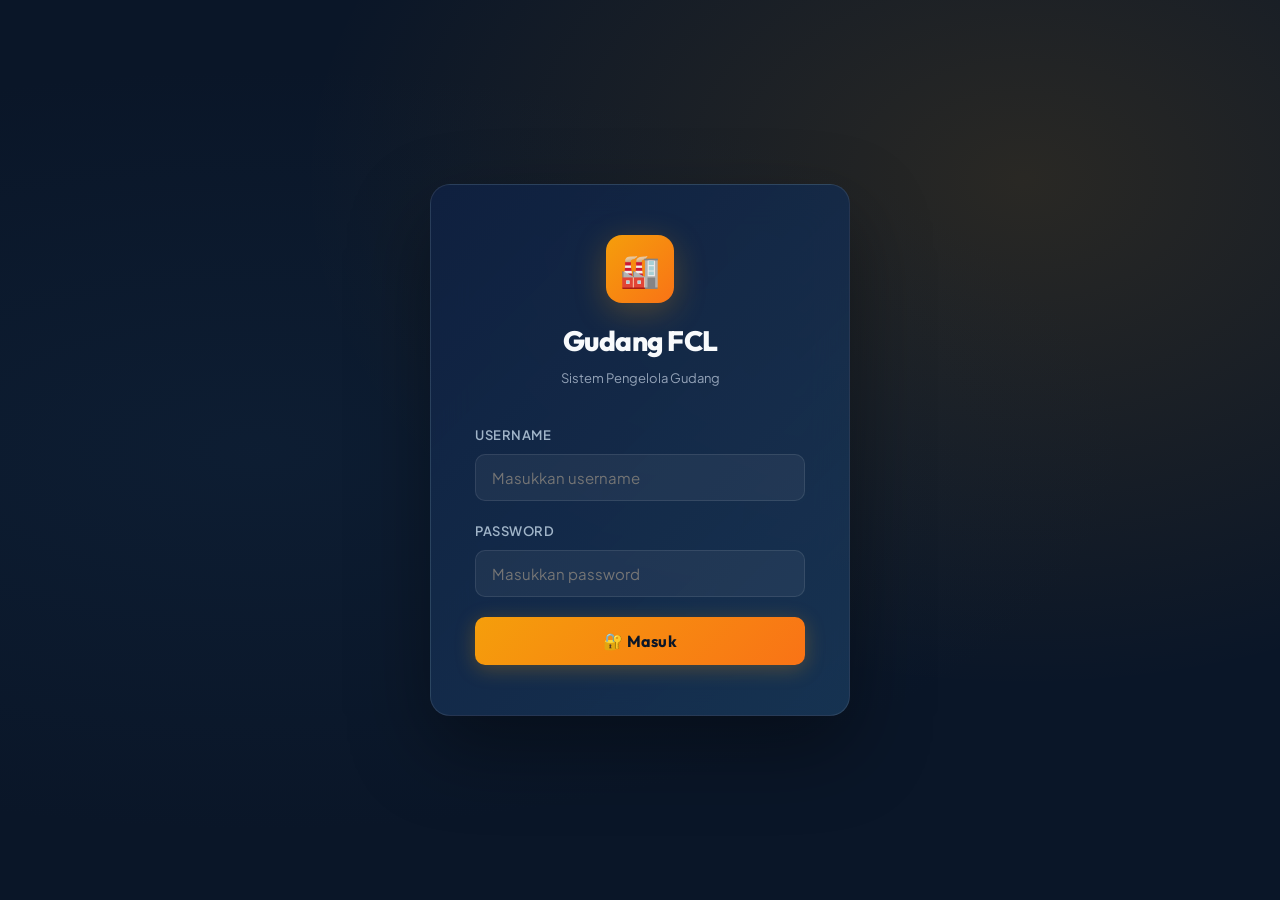
<file: gemini-index.html>
<!DOCTYPE html>
<html lang="id">
<head>
<meta charset="UTF-8">
<meta name="viewport" content="width=device-width, initial-scale=1.0">
<title>Gudang FCL</title>
<link href="https://fonts.googleapis.com/css2?family=Plus+Jakarta+Sans:wght@400;500;600;700;800&family=Outfit:wght@400;500;600;700;800&display=swap" rel="stylesheet">
<style>
:root {
  --navy: #0a1628; --navy2: #0f2040; --navy3: #1a3a5c;
  --accent: #f59e0b; --accent2: #fbbf24;
  --teal: #0ea5e9; --green: #10b981; --red: #ef4444; --gray: #94a3b8;
  --light: #e2e8f0; --white: #f8fafc;
  --sidebar-w: 260px; --radius: 12px;
}
* { margin:0; padding:0; box-sizing:border-box; -ms-overflow-style: none; scrollbar-width: none; }
::-webkit-scrollbar { display: none; }
body { font-family:'Plus Jakarta Sans',sans-serif; background:var(--navy); color:var(--white); min-height:100vh; overflow-x:hidden; font-size:14px; line-height:1.6; -webkit-font-smoothing:antialiased; }

/* ---- LOGIN ---- */
#loginPage { min-height:100vh; display:flex; align-items:center; justify-content:center; background: radial-gradient(ellipse at 20% 50%, #1a3a5c33 0%, transparent 60%), radial-gradient(ellipse at 80% 20%, #f59e0b22 0%, transparent 50%), var(--navy); }
.login-card { background: linear-gradient(135deg, #0f2040ee, #1a3a5ccc); border: 1px solid #ffffff18; border-radius: 20px; padding: 50px 44px; width: 420px; max-width: 95vw; backdrop-filter: blur(20px); box-shadow: 0 32px 80px #00000060; }
.login-logo { text-align: center; margin-bottom: 36px; }
.login-logo .icon { width: 68px; height: 68px; background: linear-gradient(135deg, var(--accent), #f97316); border-radius: 16px; display: inline-flex; align-items:center; justify-content:center; font-size: 32px; margin-bottom: 16px; box-shadow: 0 8px 32px #f59e0b44; }
.login-logo h1 { font-family:'Outfit',sans-serif; font-size:28px; font-weight:800; letter-spacing:-0.5px; }
.login-logo p { color:var(--gray); font-size:13px; margin-top:4px; }
.form-group { margin-bottom: 20px; }
.form-group label { display:block; font-size:13px; font-weight:600; color:#a0b4c8; text-transform:uppercase; letter-spacing:0.5px; margin-bottom:8px; }
.form-group input { width:100%; padding:13px 16px; background:#ffffff0d; border:1px solid #ffffff18; border-radius: 10px; color:#f0f6ff; font-size:15px; font-family:inherit; transition: border-color 0.2s, box-shadow 0.2s; }
.form-group input:focus { outline:none; border-color:var(--accent); box-shadow: 0 0 0 3px #f59e0b22; }
.btn-login { width:100%; padding:14px; background:linear-gradient(135deg,var(--accent),#f97316); border:none; border-radius:10px; color:#0a1628; font-family:'Outfit',sans-serif; font-size:16px; font-weight:700; cursor:pointer; letter-spacing:0.3px; transition: transform 0.15s, box-shadow 0.15s; box-shadow: 0 4px 20px #f59e0b44; }
.btn-login:hover { transform:translateY(-1px); box-shadow:0 8px 28px #f59e0b55; }
.login-error { color:#fca5a5; font-size:13px; text-align:center; margin-top:12px; display:none; }

/* ---- MAIN LAYOUT ---- */
#app { display:none; }
.layout { display:flex; min-height:100vh; }

/* ---- SIDEBAR ---- */
.sidebar { width: var(--sidebar-w); background: linear-gradient(180deg, #0f2040 0%, #0a1628 100%); border-right: 1px solid #ffffff0f; display:flex; flex-direction:column; position:fixed; left:0; top:0; bottom:0; z-index:100; transition: transform 0.3s; }
.sidebar-header { padding: 24px 20px 20px; border-bottom: 1px solid #ffffff0f; }
.sidebar-brand { display:flex; align-items:center; gap:12px; }
.sidebar-brand .brand-icon { width:40px; height:40px; background:linear-gradient(135deg,var(--accent),#f97316); border-radius:10px; display:flex; align-items:center; justify-content:center; font-size:20px; }
.sidebar-brand h2 { font-family:'Outfit',sans-serif; font-size:17px; font-weight:800; letter-spacing:-0.3px; }
.sidebar-brand span { font-size:11px; color:var(--gray); display:block; }
.sidebar-user { padding: 16px 20px; border-bottom: 1px solid #ffffff0f; display:flex; align-items:center; gap:10px; }
.user-avatar { width:34px; height:34px; background:var(--navy3); border-radius:50%; display:flex; align-items:center; justify-content:center; font-size:14px; color:var(--accent); font-weight:700; }
.user-info .uname { font-size:13px; font-weight:500; }
.user-info .urole { font-size:11px; color:var(--gray); }
.sidebar-nav { flex:1; padding:12px 0; overflow-y:auto; }
.nav-section { padding: 12px 20px 6px; font-size:11px; font-weight:700; color:#4a6080; text-transform:uppercase; letter-spacing:1px; }
.nav-item { display:flex; align-items:center; gap:12px; padding:11px 20px; color:#8faabf; font-size:14px; font-weight:500; cursor:pointer; transition: background 0.15s, color 0.15s; border-left: 3px solid transparent; }
.nav-item:hover { background:#ffffff08; color:var(--white); }
.nav-item.active { background:#f59e0b18; color:var(--accent); border-left-color:var(--accent); }
.nav-item .icon { font-size:16px; width:20px; text-align:center; }
.sidebar-footer { padding:16px 20px; border-top:1px solid #ffffff0f; }
.btn-logout { width:100%; padding:10px; background:#ef444418; border:1px solid #ef444430; border-radius:8px; color:#fca5a5; font-size:13px; cursor:pointer; transition:background 0.15s; font-family:inherit; }
.btn-logout:hover { background:#ef444428; }

/* ---- MAIN CONTENT ---- */
.main { margin-left:var(--sidebar-w); flex:1; display:flex; flex-direction:column; min-height:100vh; }
.topbar { background:#0f2040; border-bottom:1px solid #ffffff0f; padding:16px 28px; display:flex; align-items:center; justify-content:space-between; position:sticky; top:0; z-index:50; }
.topbar h3 { font-family:'Outfit',sans-serif; font-size:18px; font-weight:700; letter-spacing:-0.2px; }
.topbar-right { display:flex; align-items:center; gap:12px; }
.badge { background:var(--accent); color:#0a1628; font-size:11px; font-weight:700; padding:3px 9px; border-radius:20px; }
.content { padding:28px; flex:1; }

/* ---- CARDS & STATS ---- */
.card { background: linear-gradient(135deg, #0f204088, #1a3a5c55); border: 1px solid #ffffff12; border-radius: var(--radius); padding: 24px; backdrop-filter: blur(10px); }
.card-header { display:flex; align-items:center; justify-content:space-between; margin-bottom:20px; }
.card-header h4 { font-family:'Outfit',sans-serif; font-size:16px; font-weight:700; letter-spacing:-0.2px; }
.stats-grid { display:grid; grid-template-columns:repeat(auto-fit, minmax(220px,1fr)); gap:16px; margin-bottom:24px; }
.stat-card { background: linear-gradient(135deg, #0f2040, #1a3a5c); border: 1px solid #ffffff15; border-radius: var(--radius); padding: 22px; position:relative; overflow:hidden; }
.stat-card::after { content:''; position:absolute; top:-20px; right:-20px; width:80px; height:80px; border-radius:50%; opacity:0.15; }
.stat-card.green::after { background:var(--green); } .stat-card.amber::after { background:var(--accent); } .stat-card.teal::after { background:var(--teal); } .stat-card.red::after { background:var(--red); }
.stat-label { font-size:12px; color:var(--gray); text-transform:uppercase; letter-spacing:0.6px; margin-bottom:10px; font-weight:600; }
.stat-value { font-family:'Outfit',sans-serif; font-size:24px; font-weight:800; letter-spacing:-0.5px; }
.stat-value.green { color:var(--green); } .stat-value.amber { color:var(--accent); } .stat-value.teal { color:var(--teal); } .stat-value.red { color:#f87171; }
.stat-icon { position:absolute; top:18px; right:18px; font-size:26px; opacity:0.4; }

/* ---- TABLE ---- */
.table-wrap { overflow-x:auto; border-radius:10px; }
table { width:100%; border-collapse:collapse; font-size:14px; }
thead tr { background:#ffffff08; }
th { padding:13px 14px; text-align:left; font-size:11.5px; font-weight:700; color:#a0b4c8; text-transform:uppercase; letter-spacing:0.6px; white-space:nowrap; }
td { padding:13px 14px; border-bottom:1px solid #ffffff0a; vertical-align:middle; font-size:14px; color:#e8f0f8; }
tr:hover td { background:#ffffff05; }
.badge-in { background:#10b98122; color:#6ee7b7; padding:3px 10px; border-radius:20px; font-size:12px; font-weight:600; }
.badge-out { background:#ef444422; color:#fca5a5; padding:3px 10px; border-radius:20px; font-size:12px; font-weight:600; }
.badge-retur { background:#0ea5e922; color:#7dd3fc; padding:3px 10px; border-radius:20px; font-size:12px; font-weight:600; }
.badge-lunas { background:#10b98122; color:#6ee7b7; padding:3px 10px; border-radius:20px; font-size:12px; font-weight:600; }
.badge-belum { background:#f59e0b22; color:#fcd34d; padding:3px 10px; border-radius:20px; font-size:12px; font-weight:600; }
.badge-aktif { background:#10b98122; color:#6ee7b7; padding:3px 10px; border-radius:20px; font-size:12px; }
.badge-nonaktif { background:#94a3b822; color:#cbd5e1; padding:3px 10px; border-radius:20px; font-size:12px; }

/* ---- BUTTONS ---- */
.btn { padding:9px 18px; border-radius:8px; font-family:inherit; font-size:13px; font-weight:500; cursor:pointer; transition:all 0.15s; border:none; display:inline-flex; align-items:center; gap:6px; }
.btn-primary { background:var(--accent); color:#0a1628; font-weight:700; } .btn-primary:hover { background:var(--accent2); transform:translateY(-1px); }
.btn-success { background:#10b981; color:#fff; } .btn-success:hover { background:#059669; }
.btn-danger { background:#ef4444; color:#fff; } .btn-danger:hover { background:#dc2626; }
.btn-sm { padding:5px 12px; font-size:12px; }
.btn-ghost { background:#ffffff10; color:var(--light); border:1px solid #ffffff15; } .btn-ghost:hover { background:#ffffff18; }
.btn-teal { background:var(--teal); color:#fff; } .btn-teal:hover { background:#0284c7; }

/* ---- FORMS ---- */
.form-row { display:grid; grid-template-columns:1fr 1fr; gap:16px; margin-bottom:16px; }
.form-row.single { grid-template-columns:1fr; }
.form-row.triple { grid-template-columns:1fr 1fr 1fr; }
.f-group { display:flex; flex-direction:column; gap:7px; }
.f-group label { font-size:13px; color:#a0b4c8; font-weight:600; letter-spacing:0.2px; }
.f-group input, .f-group select, .f-group textarea { padding:11px 14px; background:#ffffff0d; border:1px solid #ffffff18; border-radius:8px; color:#f0f6ff; font-family:inherit; font-size:14.5px; transition:border-color 0.2s; }
.f-group input:focus, .f-group select:focus, .f-group textarea:focus { outline:none; border-color:var(--accent); }
select option { background-color: #0f2040 !important; color: #f8fafc !important; padding: 10px; }
.f-group textarea { resize:vertical; min-height:80px; }

/* ---- MODAL ---- */
.modal-overlay { position:fixed; inset:0; background:#00000088; z-index:200; display:none; align-items:center; justify-content:center; backdrop-filter:blur(4px); }
.modal-overlay.show { display:flex; }
.modal { background: linear-gradient(135deg, #0f2040, #1a3a5c); border:1px solid #ffffff18; border-radius:16px; padding:28px; width:520px; max-width:95vw; max-height:90vh; overflow-y:auto; position:relative; }
.modal h3 { font-family:'Outfit',sans-serif; font-size:18px; font-weight:700; margin-bottom:22px; letter-spacing:-0.2px; }
.modal-close { position:absolute; top:16px; right:16px; background:#ffffff10; border:none; color:var(--gray); width:30px; height:30px; border-radius:50%; cursor:pointer; font-size:16px; display:flex; align-items:center; justify-content:center; }
.modal-close:hover { background:#ffffff20; color:var(--white); }
.modal-footer { margin-top:20px; display:flex; gap:10px; justify-content:flex-end; }

/* ---- MISC CSS ---- */
.page { display:none; } .page.active { display:block; }
.sop-item { background:#0f204088; border:1px solid #ffffff10; border-radius:10px; padding:18px 20px; margin-bottom:12px; cursor:pointer; transition:border-color 0.2s; }
.sop-item:hover { border-color:#f59e0b44; }
.sop-title { font-family:'Outfit',sans-serif; font-size:15px; font-weight:700; margin-bottom:4px; letter-spacing:-0.1px; }
.sop-cat { font-size:12px; color:var(--teal); background:#0ea5e918; padding:3px 10px; border-radius:10px; display:inline-block; font-weight:500; }
.sop-body { margin-top:12px; font-size:14px; line-height:1.8; color:var(--light); display:none; white-space:pre-wrap; }
#toast { position:fixed; bottom:24px; right:24px; z-index:999; background:#1a3a5c; border:1px solid #ffffff18; padding:14px 20px; border-radius:10px; font-size:14px; transform:translateY(100px); opacity:0; transition:all 0.3s; max-width:320px; }
#toast.show { transform:translateY(0); opacity:1; }
#toast.success { border-left:4px solid var(--green); }
#toast.error { border-left:4px solid var(--red); }
.spinner { width:40px; height:40px; border:3px solid #ffffff18; border-top-color:var(--accent); border-radius:50%; animation:spin 0.8s linear infinite; margin:0 auto; }
@keyframes spin { to { transform:rotate(360deg); } }
.loading-screen { position:fixed; inset:0; background:var(--navy); z-index:9999; display:flex; flex-direction:column; align-items:center; justify-content:center; gap:16px; }
.menu-toggle { display:none; }
@media (max-width:768px) { .sidebar { transform:translateX(-100%); } .sidebar.open { transform:translateX(0); } .main { margin-left:0; } .menu-toggle { display:flex; align-items:center; justify-content:center; width:38px; height:38px; background:#ffffff10; border-radius:8px; border:none; color:var(--white); font-size:18px; cursor:pointer; } .form-row, .form-row.triple { grid-template-columns:1fr; } .stats-grid { grid-template-columns:1fr 1fr; } .dash-detail-grid { grid-template-columns:1fr !important; } }
.text-muted { color:var(--gray); font-size:13px; }
.mt-16 { margin-top:16px; }
.empty-state { text-align:center; padding:48px 20px; color:var(--gray); } .empty-state .emoji { font-size:40px; margin-bottom:12px; }
.rupiah { color:var(--accent); font-weight:600; font-family:'Syne',sans-serif; }
.item-row { display:grid; grid-template-columns:1.5fr 2fr 80px 80px 1fr 100px 32px; gap:6px; margin-bottom:6px; align-items:center; }
.item-row input, .item-row select { padding:8px 10px; background:#ffffff0d; border:1px solid #ffffff15; border-radius:6px; color:#f0f6ff; font-family:inherit; font-size:13px; width:100%; }
.item-row .btn-remove { width:32px; height:32px; background:#ef444422; border:1px solid #ef444430; border-radius:6px; color:#fca5a5; cursor:pointer; display:flex; align-items:center; justify-content:center; font-size:14px; flex-shrink:0; }
.stok-badge { padding:3px 10px; border-radius:20px; font-size:12px; font-weight:700; }
.stok-aman { background:#10b98122; color:#6ee7b7; } .stok-rendah { background:#f59e0b22; color:#fcd34d; } .stok-kritis { background:#ef444422; color:#fca5a5; }
.order-pending { background:#f59e0b22; color:#fcd34d; padding:3px 10px; border-radius:20px; font-size:12px; font-weight:600; }
.order-terkirim { background:#10b98122; color:#6ee7b7; padding:3px 10px; border-radius:20px; font-size:12px; font-weight:600; }
.exp-warning { color:#fca5a5 !important; }
.item-row-header { display:grid; grid-template-columns:1.5fr 2fr 80px 80px 1fr 100px 32px; gap:6px; margin-bottom:4px; }
.item-row-header span { font-size:11px; color:#4a6080; font-weight:600; text-transform:uppercase; padding:0 2px; }
.positive { color:var(--green); } .negative { color:#f87171; }
.link-bukti { color:var(--teal); font-size:12px; text-decoration:none; } .link-bukti:hover { text-decoration:underline; }

/* ---- ORG CHART CSS ---- */
.org-chart-wrap { overflow-x: auto; overflow-y: auto; padding: 32px 16px 40px; min-height: 200px; }
.oc-col { display: flex; flex-direction: column; align-items: center; position: relative; padding: 0 12px; }
.oc-line-down { width: 2px; height: 24px; background: #4a7ab5; }
.oc-subtree { display: flex; flex-direction: column; align-items: center; transition: opacity 0.3s; }
.oc-subtree.collapsed { display: none; }

/* ---- UPLOAD WIDGET & RP INPUT ---- */
.file-upload-wrap { display:flex; flex-direction:column; gap:6px; }
.file-upload-tabs { display:flex; gap:0; border-radius:8px; overflow:hidden; border:1px solid #ffffff18; }
.file-tab { flex:1; padding:8px; text-align:center; font-size:12px; font-weight:600; cursor:pointer; background:#ffffff08; color:var(--gray); transition:background 0.15s,color 0.15s; border:none; font-family:inherit; }
.file-tab.active { background:var(--accent); color:#0a1628; }
.file-tab-panel { display:none; } .file-tab-panel.active { display:block; }
.file-drop-zone { border:2px dashed #ffffff22; border-radius:8px; padding:18px 12px; text-align:center; cursor:pointer; transition:border-color 0.2s,background 0.2s; background:#ffffff05; position:relative; }
.file-drop-zone:hover, .file-drop-zone.dragover { border-color:var(--accent); background:#f59e0b0a; }
.file-drop-zone input[type=file] { position:absolute; inset:0; opacity:0; cursor:pointer; width:100%; height:100%; }
.file-drop-icon { font-size:24px; margin-bottom:6px; } .file-drop-text { font-size:12px; color:var(--gray); }
.file-preview { display:none; align-items:center; gap:10px; padding:8px 12px; background:#10b98118; border:1px solid #10b98130; border-radius:8px; margin-top:6px; }
.file-preview.show { display:flex; }
.file-preview-name { font-size:13px; flex:1; overflow:hidden; text-overflow:ellipsis; white-space:nowrap; }
.file-preview-size { font-size:11px; color:var(--gray); }
.file-remove { background:none; border:none; color:#fca5a5; cursor:pointer; font-size:16px; flex-shrink:0; }
.upload-progress { display:none; background:#ffffff10; border-radius:20px; height:6px; overflow:hidden; margin-top:6px; }
.upload-progress.show { display:block; }
.upload-progress-bar { height:100%; background:linear-gradient(90deg,var(--teal),var(--accent)); border-radius:20px; width:0%; transition:width 0.3s; animation: progressAnim 1.5s ease-in-out infinite; }
@keyframes progressAnim { 0%,100%{opacity:1} 50%{opacity:0.6} }
.rp-input-wrap { display:flex; align-items:center; background:#ffffff0d; border:1px solid #ffffff18; border-radius:8px; overflow:hidden; transition:border-color 0.2s; }
.rp-input-wrap:focus-within { border-color:var(--accent); }
.rp-prefix { padding:11px 12px 11px 14px; color:var(--accent); font-weight:700; font-size:14px; background:#f59e0b12; border-right:1px solid #ffffff15; white-space:nowrap; user-select:none; }
.rp-input-wrap input { border:none !important; background:transparent !important; padding:11px 14px; color:#f0f6ff; font-family:inherit; font-size:14.5px; flex:1; min-width:0; }
.rp-input-wrap input:focus { outline:none; box-shadow:none; }
</style>
</head>
<body>

<div class="loading-screen" id="loadingScreen">
  <div class="spinner"></div>
  <div style="font-family:'Syne',sans-serif;font-size:16px;font-weight:700;">Gudang FCL</div>
  <div style="color:var(--gray);font-size:13px;">Memuat sistem...</div>
</div>

<div id="loginPage" style="display:none;">
  <div class="login-card">
    <div class="login-logo">
      <div class="icon">🏭</div>
      <h1>Gudang FCL</h1>
      <p>Sistem Pengelola Gudang</p>
    </div>
    <div class="form-group"><label>Username</label><input type="text" id="loginUser" placeholder="Masukkan username" autocomplete="username"></div>
    <div class="form-group"><label>Password</label><input type="password" id="loginPass" placeholder="Masukkan password" autocomplete="current-password"></div>
    <button class="btn-login" onclick="doLogin()">🔐 Masuk</button>
    <div class="login-error" id="loginError"></div>
  </div>
</div>

<div id="app">
  <div class="layout">
    <aside class="sidebar" id="sidebar">
      <div class="sidebar-header">
        <div class="sidebar-brand">
          <div class="brand-icon">🏭</div>
          <div><h2>Gudang FCL</h2><span>Sistem Pengelola Gudang</span></div>
        </div>
      </div>
      <div class="sidebar-user">
        <div class="user-avatar" id="userAvatar">A</div>
        <div class="user-info">
          <div class="uname" id="userName">-</div>
          <div class="urole" id="userRole">-</div>
        </div>
      </div>
      <nav class="sidebar-nav">
        <div class="nav-section">Utama</div>
        <div class="nav-item active" onclick="showPage('dashboard')"><span class="icon">📊</span> Dashboard</div>
        <div class="nav-section">Keuangan</div>
        <div class="nav-item" onclick="showPage('kasGudang')"><span class="icon">💰</span> Kas Gudang</div>
        <div class="nav-item" onclick="showPage('teamBuilding')"><span class="icon">🤝</span> Team Building</div>
        <div class="nav-section">SDM</div>
        <div class="nav-item" onclick="showPage('karyawan')"><span class="icon">👥</span> Data Karyawan</div>
        <div class="nav-item" onclick="showPage('pembayaranTB')"><span class="icon">💳</span> Pembayaran TB</div>
        <div class="nav-item" onclick="showPage('organisasi')"><span class="icon">🏗️</span> Struktur Organisasi</div>
        <div class="nav-section">Dokumentasi</div>
        <div class="nav-item" onclick="showPage('sop')"><span class="icon">📋</span> SOP Gudang</div>
        <div class="nav-section">Inventory</div>
        <div class="nav-item" onclick="showPage('stock')"><span class="icon">📦</span> Stock Barang</div>
        <div class="nav-item" onclick="showPage('inbound')"><span class="icon">📥</span> Inbound Barang</div>
        <div class="nav-item" onclick="showPage('outbound')"><span class="icon">✂️</span> Potong Stok Manual</div>
        <div class="nav-item" onclick="showPage('retur')"><span class="icon">↩️</span> Retur Barang</div>
        <div class="nav-item" onclick="showPage('order')"><span class="icon">🛒</span> Orderan</div>
        <div class="nav-item" onclick="showPage('analisis')"><span class="icon">📈</span> Analisis Stok</div>
        <div class="nav-section" id="navAdmin" style="display:none">Admin</div>
        <div class="nav-item" id="navUsers" onclick="showPage('users')" style="display:none"><span class="icon">⚙️</span> Manajemen User</div>
        <div class="nav-item" onclick="showSpreadsheet()"><span class="icon">📑</span> Lihat Database</div>
      </nav>
      <div class="sidebar-footer">
        <button class="btn-logout" onclick="doLogout()">🚪 Keluar</button>
      </div>
    </aside>

    <main class="main">
      <div class="topbar">
        <div style="display:flex;align-items:center;gap:12px;">
          <button class="menu-toggle" onclick="toggleSidebar()">☰</button>
          <h3 id="pageTitle">Dashboard</h3>
        </div>
        <div class="topbar-right"><span class="badge">FCL</span></div>
      </div>

      <div class="content">

        <div class="page active" id="page-dashboard">
          <div class="stats-grid">
            <div class="stat-card green"><div class="stat-label">Saldo Kas Gudang</div><div class="stat-value green" id="statSaldoGudang">Rp 0</div><div class="stat-icon">💰</div></div>
            <div class="stat-card amber"><div class="stat-label">Saldo Team Building</div><div class="stat-value amber" id="statSaldoTB">Rp 0</div><div class="stat-icon">🤝</div></div>
            <div class="stat-card teal"><div class="stat-label">Total Kas Masuk</div><div class="stat-value teal" id="statKasIn">Rp 0</div><div class="stat-icon">📈</div></div>
            <div class="stat-card red"><div class="stat-label">Total Kas Keluar</div><div class="stat-value red" id="statKasOut">Rp 0</div><div class="stat-icon">📉</div></div>
          </div>

          <div style="display:grid;grid-template-columns:1fr 1fr;gap:20px;margin-bottom:20px;" class="dash-detail-grid">
            <div class="card">
              <div class="card-header"><h4>📉 Pengeluaran Kas Gudang</h4><span class="badge" id="badgeKasOut" style="background:#ef444422;color:#fca5a5;font-size:12px;">Rp 0</span></div>
              <div class="table-wrap">
                <table><thead><tr><th>Tanggal</th><th>Keterangan</th><th>Nominal</th></tr></thead><tbody id="dashKasOut"></tbody></table>
              </div>
            </div>
            <div class="card">
              <div class="card-header"><h4>🤝 Pengeluaran Team Building</h4><span class="badge" id="badgeTBOut" style="background:#f59e0b22;color:#fcd34d;font-size:12px;">Rp 0</span></div>
              <div class="table-wrap">
                <table><thead><tr><th>Tanggal</th><th>Keterangan</th><th>Nominal</th></tr></thead><tbody id="dashTBOut"></tbody></table>
              </div>
            </div>
          </div>

          <div class="card">
            <div class="card-header">
              <h4>📋 History Transaksi Terbaru</h4>
              <button class="btn btn-ghost btn-sm" onclick="loadDashboard()">🔄 Refresh</button>
            </div>
            <div class="table-wrap">
              <table><thead><tr><th>Tanggal</th><th>Kategori</th><th>Tipe</th><th>Keterangan</th><th>Nominal</th></tr></thead><tbody id="dashHistory"></tbody></table>
            </div>
          </div>
        </div>

        <div class="page" id="page-kasGudang">
          <div class="card" style="margin-bottom:20px">
            <div class="card-header"><h4>💰 Kas Gudang</h4><button class="btn btn-primary" onclick="openModal('modalKasGudang')">+ Tambah Transaksi</button></div>
            <div class="table-wrap">
              <table><thead><tr><th>Tanggal</th><th>Tipe</th><th>Keterangan</th><th>Nominal</th><th>Bukti</th><th>Input By</th><th>Aksi</th></tr></thead><tbody id="tableKasGudang"></tbody></table>
            </div>
          </div>
        </div>

        <div class="page" id="page-teamBuilding">
          <div class="card">
            <div class="card-header"><h4>🤝 Team Building</h4><button class="btn btn-primary" onclick="openModal('modalTB')">+ Tambah</button></div>
            <div class="table-wrap">
              <table><thead><tr><th>Tanggal</th><th>Tipe</th><th>Keterangan</th><th>Nominal</th><th>Bukti</th><th>Input By</th><th>Aksi</th></tr></thead><tbody id="tableTB"></tbody></table>
            </div>
          </div>
        </div>

        <div class="page" id="page-karyawan">
          <div class="card">
            <div class="card-header"><h4>👥 Data Karyawan</h4><button class="btn btn-primary" onclick="openModal('modalKaryawan')">+ Tambah Karyawan</button></div>
            <div class="table-wrap">
              <table><thead><tr><th>Nama</th><th>Jabatan</th><th>Departemen</th><th>Telepon</th><th>Status</th><th>Tgl Masuk</th><th>Aksi</th></tr></thead><tbody id="tableKaryawan"></tbody></table>
            </div>
          </div>
        </div>

        <div class="page" id="page-pembayaranTB">
          <div class="card">
            <div class="card-header"><h4>💳 Detail Pembayaran Team Building</h4><button class="btn btn-primary" onclick="openModal('modalPembayaran')">+ Input Pembayaran</button></div>
            <div class="table-wrap">
              <table><thead><tr><th>Karyawan</th><th>Periode</th><th>Nominal</th><th>Status</th><th>Tgl Bayar</th><th>Keterangan</th><th>Aksi</th></tr></thead><tbody id="tablePembayaran"></tbody></table>
            </div>
          </div>
        </div>

        <div class="page" id="page-organisasi">
          <div class="card">
            <div class="card-header">
              <h4>🏗️ Struktur Organisasi</h4>
              <div style="display:flex;gap:8px;">
                <button class="btn btn-ghost btn-sm" onclick="expandAllOrg()">⊕ Expand</button>
                <button class="btn btn-ghost btn-sm" onclick="collapseAllOrg()">⊖ Collapse</button>
                <button class="btn btn-primary" onclick="openModal('modalOrg')">+ Tambah</button>
              </div>
            </div>
            <div class="org-chart-wrap" id="orgChartWrap"><div id="orgTree"></div></div>
          </div>
        </div>

        <div class="page" id="page-sop">
          <div class="card">
            <div class="card-header">
              <h4>📋 SOP Gudang</h4>
              <div style="display:flex;gap:8px;">
                <button class="btn btn-ghost btn-sm" id="btnExportSOP" onclick="doExportSOP()">📤 Ekspor ke Google Docs</button>
                <button class="btn btn-primary" onclick="openModal('modalSOP')">+ Tambah SOP</button>
              </div>
            </div>
            <div id="sopList"></div>
          </div>
        </div>

        <div class="page" id="page-users">
          <div class="card">
            <div class="card-header"><h4>⚙️ Manajemen User</h4><button class="btn btn-primary" onclick="openModal('modalUser')">+ Tambah User</button></div>
            <div class="table-wrap"><table><thead><tr><th>Username</th><th>Nama</th><th>Role</th><th>Dibuat</th></tr></thead><tbody id="tableUsers"></tbody></table></div>
          </div>
          <div class="card mt-16">
            <div class="card-header"><h4>🔑 Ganti Password</h4></div>
            <div class="form-row">
              <div class="f-group"><label>Password Lama</label><input type="password" id="oldPass" placeholder="Password lama"></div>
              <div class="f-group"><label>Password Baru</label><input type="password" id="newPass" placeholder="Password baru"></div>
            </div>
            <button class="btn btn-teal" onclick="doChangePass()">🔄 Ganti Password</button>
          </div>
        </div>

        <div class="page" id="page-stock">
          <div class="stats-grid" style="grid-template-columns:repeat(4,1fr);margin-bottom:20px;">
            <div class="stat-card teal"><div class="stat-label">Total Jenis Barang</div><div class="stat-value teal" id="statTotalSKU">0</div><div class="stat-icon">📦</div></div>
            <div class="stat-card green"><div class="stat-label">Total Stok (Unit)</div><div class="stat-value green" id="statTotalStok">0</div><div class="stat-icon">✅</div></div>
            <div class="stat-card amber"><div class="stat-label">Stok Rendah</div><div class="stat-value amber" id="statStokRendah">0</div><div class="stat-icon">⚠️</div></div>
            <div class="stat-card red"><div class="stat-label">Hampir Exp (30hr)</div><div class="stat-value red" id="statExpSoon">0</div><div class="stat-icon">📅</div></div>
          </div>
          <div class="card">
            <div class="card-header">
              <h4>📦 Daftar Stock Barang</h4>
              <div style="display:flex;gap:8px;align-items:center;">
                <input type="text" id="stockSearch" placeholder="🔍 Cari SKU / Nama..." style="padding:8px 12px;background:#ffffff0d;border:1px solid #ffffff18;border-radius:8px;color:#f0f6ff;font-family:inherit;font-size:13px;width:200px;" oninput="filterStock()">
                <button class="btn btn-ghost" onclick="doExportStock()">📤 Export CSV</button>
                <button class="btn btn-primary" onclick="openModal('modalStock')">+ Tambah Barang</button>
              </div>
            </div>
            <div class="table-wrap">
              <table>
                <thead><tr><th>SKU</th><th>Nama Barang</th><th>Barcode</th><th>Batch</th><th>Exp Date</th><th>Stok</th><th>Min</th><th>Satuan</th><th>Kategori</th><th>Lokasi</th><th>Status</th><th>Aksi</th></tr></thead>
                <tbody id="tableStock"></tbody>
              </table>
            </div>
          </div>
        </div>

        <div class="page" id="page-inbound">
          <div class="card">
            <div class="card-header">
              <h4>📥 Riwayat Inbound (Barang Masuk)</h4>
              <button class="btn btn-primary" onclick="openModal('modalInbound')">+ Inbound Barang</button>
            </div>
            <div class="table-wrap">
              <table>
                <thead><tr><th>No. SJ</th><th>Tanggal</th><th>Supplier</th><th>Keterangan</th><th>Dibuat Oleh</th><th>Aksi</th></tr></thead>
                <tbody id="tableInbound"></tbody>
              </table>
            </div>
          </div>
        </div>

        <div class="page" id="page-outbound">
          <div class="card">
            <div class="card-header">
              <h4>✂️ Riwayat Pemotongan Stok Manual</h4>
              <button class="btn btn-danger" onclick="openModal('modalOutbound')">- Potong Stok</button>
            </div>
            <div class="table-wrap">
              <table>
                <thead><tr><th>No. Dokumen</th><th>Tanggal</th><th>Alasan / Tujuan</th><th>Keterangan</th><th>Dibuat Oleh</th><th>Aksi</th></tr></thead>
                <tbody id="tableOutbound"></tbody>
              </table>
            </div>
          </div>
        </div>

        <div class="page" id="page-retur">
          <div class="card">
            <div class="card-header">
              <h4>↩️ Riwayat Retur Barang</h4>
              <button class="btn btn-teal" onclick="openModal('modalRetur')">+ Buat Retur</button>
            </div>
            <div class="table-wrap">
              <table>
                <thead><tr><th>No. Retur</th><th>Tanggal</th><th>Sumber Retur</th><th>Alasan</th><th>Keterangan</th><th>Dibuat Oleh</th><th>Aksi</th></tr></thead>
                <tbody id="tableRetur"></tbody>
              </table>
            </div>
          </div>
        </div>

        <div class="page" id="page-order">
          <div class="card">
            <div class="card-header">
              <h4>🛒 Daftar Orderan</h4>
              <div style="display:flex;gap:8px;align-items:center;">
                <input type="file" id="fileImportOrder" accept=".csv" style="display:none" onchange="handleImportOrder(this)">
                <button class="btn btn-ghost" onclick="document.getElementById('fileImportOrder').click()">📥 Import CSV</button>
                <button class="btn btn-primary" onclick="openModal('modalOrder')">+ Buat Order</button>
              </div>
            </div>
            <div class="table-wrap">
              <table>
                <thead><tr><th>No. Order</th><th>Tanggal</th><th>Pelanggan</th><th>Alamat</th><th>Total Item</th><th>Status</th><th>Aksi</th></tr></thead>
                <tbody id="tableOrder"></tbody>
              </table>
            </div>
          </div>
        </div>

        <div class="page" id="page-analisis">
          <div style="display:grid;grid-template-columns:1fr 1fr;gap:20px;margin-bottom:20px;" class="dash-detail-grid">
            <div class="card" style="border-color:#f59e0b44">
              <div class="card-header"><h4>📅 Pemakaian Minggu Ini</h4></div>
              <div class="table-wrap">
                <table><thead><tr><th>SKU</th><th>Nama</th><th>Keluar</th><th>Satuan</th></tr></thead>
                <tbody id="tblAnalisisMinggu"></tbody></table>
              </div>
            </div>
            <div class="card" style="border-color:#0ea5e944">
              <div class="card-header"><h4>📆 Pemakaian Bulan Ini</h4></div>
              <div class="table-wrap">
                <table><thead><tr><th>SKU</th><th>Nama</th><th>Keluar</th><th>Satuan</th></tr></thead>
                <tbody id="tblAnalisisBulan"></tbody></table>
              </div>
            </div>
          </div>
          <div class="card">
            <div class="card-header">
              <h4>📊 Ringkasan Pemakaian & Status Stok</h4>
              <button class="btn btn-ghost btn-sm" onclick="loadAnalisis()">🔄 Refresh</button>
            </div>
            <div class="table-wrap">
              <table>
                <thead><tr><th>SKU</th><th>Nama</th><th>Stok Saat Ini</th><th>Keluar Minggu</th><th>Keluar Bulan</th><th>Rata/Hari</th><th>Satuan</th><th>Status</th></tr></thead>
                <tbody id="tblAnalisisFull"></tbody>
              </table>
            </div>
          </div>
        </div>

      </div>
    </main>
  </div>
</div>

<div class="modal-overlay" id="modalKasGudang">
  <div class="modal">
    <button class="modal-close" onclick="closeModal('modalKasGudang')">✕</button>
    <h3>💰 Tambah Transaksi Kas Gudang</h3>
    <div class="form-row">
      <div class="f-group"><label>Tanggal</label><input type="date" id="kgTanggal"></div>
      <div class="f-group"><label>Tipe</label><select id="kgTipe"><option value="IN">📈 Kas Masuk (IN)</option><option value="OUT">📉 Kas Keluar (OUT)</option></select></div>
    </div>
    <div class="form-row single"><div class="f-group"><label>Keterangan</label><input type="text" id="kgKeterangan" placeholder="Deskripsi transaksi"></div></div>
    <div class="form-row single">
      <div class="f-group">
        <label>Nominal</label>
        <div class="rp-input-wrap"><span class="rp-prefix">Rp</span><input type="text" id="kgNominal" placeholder="0" oninput="formatRpInput(this)" inputmode="numeric"></div>
      </div>
    </div>
    <div class="form-row single">
      <div class="f-group">
        <label>Bukti Invoice</label>
        <div class="file-upload-wrap">
          <div class="file-upload-tabs">
            <button class="file-tab active" onclick="switchTab('kg','upload',this)">📁 Upload File</button>
            <button class="file-tab" onclick="switchTab('kg','url',this)">🔗 URL Link</button>
          </div>
          <div class="file-tab-panel active" id="kg-panel-upload">
            <div class="file-drop-zone" id="kg-dropzone">
              <input type="file" id="kgFile" accept="image/*,.pdf" onchange="handleFileSelect('kg',this)">
              <div class="file-drop-icon">📎</div>
              <div class="file-drop-text">Klik atau <strong>drag & drop</strong> file di sini<br><span style="font-size:11px">JPG, PNG, PDF (maks. 5MB)</span></div>
            </div>
            <div class="file-preview" id="kg-preview">
              <span>📄</span><span class="file-preview-name" id="kg-fname">-</span><span class="file-preview-size" id="kg-fsize"></span><button class="file-remove" onclick="removeFile('kg')">✕</button>
            </div>
            <div class="upload-progress" id="kg-progress"><div class="upload-progress-bar" id="kg-pbar"></div></div>
          </div>
          <div class="file-tab-panel" id="kg-panel-url"><input type="url" id="kgBukti" placeholder="https://drive.google.com/..." style="width:100%;margin-top:4px"></div>
        </div>
      </div>
    </div>
    <div class="modal-footer"><button class="btn btn-ghost" onclick="closeModal('modalKasGudang')">Batal</button><button class="btn btn-primary" id="btnSaveKg" onclick="submitKasGudang()">💾 Simpan</button></div>
  </div>
</div>

<div class="modal-overlay" id="modalTB">
  <div class="modal">
    <button class="modal-close" onclick="closeModal('modalTB')">✕</button>
    <h3>🤝 Input Team Building</h3>
    <div class="form-row">
      <div class="f-group"><label>Tanggal</label><input type="date" id="tbTanggal"></div>
      <div class="f-group"><label>Tipe Transaksi</label><select id="tbTipe"><option value="Pengeluaran">📉 Pengeluaran</option><option value="Pemasukan">📈 Pemasukan</option></select></div>
    </div>
    <div class="form-row single"><div class="f-group"><label>Keterangan Kegiatan</label><input type="text" id="tbKeterangan" placeholder="Nama / deskripsi kegiatan"></div></div>
    <div class="form-row single">
      <div class="f-group">
        <label>Nominal</label>
        <div class="rp-input-wrap"><span class="rp-prefix">Rp</span><input type="text" id="tbNominal" placeholder="0" oninput="formatRpInput(this)" inputmode="numeric"></div>
      </div>
    </div>
    <div class="form-row single">
      <div class="f-group">
        <label>Bukti Invoice</label>
        <div class="file-upload-wrap">
          <div class="file-upload-tabs">
            <button class="file-tab active" onclick="switchTab('tb','upload',this)">📁 Upload File</button>
            <button class="file-tab" onclick="switchTab('tb','url',this)">🔗 URL Link</button>
          </div>
          <div class="file-tab-panel active" id="tb-panel-upload">
            <div class="file-drop-zone" id="tb-dropzone">
              <input type="file" id="tbFile" accept="image/*,.pdf" onchange="handleFileSelect('tb',this)">
              <div class="file-drop-icon">📎</div><div class="file-drop-text">Klik atau <strong>drag & drop</strong> file di sini<br><span style="font-size:11px">JPG, PNG, PDF (maks. 5MB)</span></div>
            </div>
            <div class="file-preview" id="tb-preview"><span>📄</span><span class="file-preview-name" id="tb-fname">-</span><span class="file-preview-size" id="tb-fsize"></span><button class="file-remove" onclick="removeFile('tb')">✕</button></div>
            <div class="upload-progress" id="tb-progress"><div class="upload-progress-bar" id="tb-pbar"></div></div>
          </div>
          <div class="file-tab-panel" id="tb-panel-url"><input type="url" id="tbBukti" placeholder="https://drive.google.com/..." style="width:100%;margin-top:4px"></div>
        </div>
      </div>
    </div>
    <div class="modal-footer"><button class="btn btn-ghost" onclick="closeModal('modalTB')">Batal</button><button class="btn btn-primary" id="btnSaveTb" onclick="submitTB()">💾 Simpan</button></div>
  </div>
</div>

<div class="modal-overlay" id="modalKaryawan">
  <div class="modal">
    <input type="hidden" id="karyawanId">
    <button class="modal-close" onclick="closeModal('modalKaryawan')">✕</button>
    <h3 id="karyawanModalTitle">👤 Tambah Karyawan</h3>
    <div class="form-row"><div class="f-group"><label>Nama Lengkap</label><input type="text" id="kNama" placeholder="Nama karyawan"></div><div class="f-group"><label>Jabatan</label><input type="text" id="kJabatan" placeholder="Jabatan/posisi"></div></div>
    <div class="form-row"><div class="f-group"><label>Departemen</label><input type="text" id="kDept" placeholder="Nama departemen"></div><div class="f-group"><label>Status</label><select id="kStatus"><option>Aktif</option><option>Non-Aktif</option></select></div></div>
    <div class="form-row"><div class="f-group"><label>Telepon</label><input type="text" id="kTelepon" placeholder="08xx-xxxx-xxxx"></div><div class="f-group"><label>Email</label><input type="email" id="kEmail" placeholder="email@domain.com"></div></div>
    <div class="form-row single"><div class="f-group"><label>Tanggal Masuk</label><input type="date" id="kTglMasuk"></div></div>
    <div class="modal-footer"><button class="btn btn-ghost" onclick="closeModal('modalKaryawan')">Batal</button><button class="btn btn-primary" onclick="submitKaryawan()">💾 Simpan</button></div>
  </div>
</div>

<div class="modal-overlay" id="modalPembayaran">
  <div class="modal">
    <button class="modal-close" onclick="closeModal('modalPembayaran')">✕</button>
    <h3>💳 Input Pembayaran Team Building</h3>
    <div class="form-row">
      <div class="f-group"><label>Karyawan</label><select id="pbKaryawan" onchange="setPbNama()"><option value="">-- Pilih Karyawan --</option></select></div>
      <div class="f-group"><label>Periode (Bulan/Tahun)</label><input type="month" id="pbPeriode"></div>
    </div>
    <div class="form-row">
      <div class="f-group"><label>Nominal</label><div class="rp-input-wrap"><span class="rp-prefix">Rp</span><input type="text" id="pbNominal" placeholder="0" oninput="formatRpInput(this)" inputmode="numeric"></div></div>
      <div class="f-group"><label>Status Pembayaran</label><select id="pbStatus"><option value="Belum Lunas">⏳ Belum Lunas</option><option value="Lunas">✅ Lunas</option></select></div>
    </div>
    <div class="form-row">
      <div class="f-group"><label>Tanggal Bayar</label><input type="date" id="pbTglBayar"></div>
      <div class="f-group"><label>Keterangan</label><input type="text" id="pbKeterangan" placeholder="Catatan tambahan"></div>
    </div>
    <div class="modal-footer"><button class="btn btn-ghost" onclick="closeModal('modalPembayaran')">Batal</button><button class="btn btn-primary" onclick="submitPembayaran()">💾 Simpan</button></div>
  </div>
</div>

<div class="modal-overlay" id="modalOrg">
  <div class="modal">
    <input type="hidden" id="orgId">
    <button class="modal-close" onclick="closeModal('modalOrg')">✕</button>
    <h3 id="orgModalTitle">🏗️ Tambah Anggota Organisasi</h3>
    <div class="form-row"><div class="f-group"><label>Nama Lengkap</label><input type="text" id="orgNama" placeholder="Nama lengkap"></div><div class="f-group"><label>Jabatan / Posisi</label><input type="text" id="orgJabatan" placeholder="Contoh: Kepala Gudang"></div></div>
    <div class="form-row">
      <div class="f-group"><label>Atasan Langsung <span style="color:var(--gray);font-weight:400">(jabatan)</span></label><select id="orgAtasan"><option value="">— Tidak ada (Root / Pimpinan) —</option></select></div>
      <div class="f-group"><label>Departemen</label><input type="text" id="orgDept" placeholder="Departemen / Divisi"></div>
    </div>
    <div class="form-row"><div class="f-group"><label>URL Foto</label><input type="url" id="orgFoto" placeholder="https://..."></div><div class="f-group"><label>Urutan Tampil</label><input type="number" id="orgUrutan" placeholder="1" min="0"></div></div>
    <div class="modal-footer"><button class="btn btn-ghost" onclick="closeModal('modalOrg')">Batal</button><button class="btn btn-primary" onclick="submitOrg()">💾 Simpan</button></div>
  </div>
</div>

<div class="modal-overlay" id="modalSOP">
  <div class="modal" style="width:620px">
    <input type="hidden" id="sopId">
    <button class="modal-close" onclick="closeModal('modalSOP')">✕</button>
    <h3 id="sopModalTitle">📋 Tambah SOP</h3>
    <div class="form-row single"><div class="f-group"><label>Judul SOP</label><input type="text" id="sopJudul" placeholder="Judul SOP"></div></div>
    <div class="form-row"><div class="f-group"><label>Kategori</label><select id="sopKategori"><option>Penerimaan Barang</option><option>Pengeluaran Barang</option><option>Penyimpanan</option><option>Keselamatan & K3</option><option>Administrasi</option><option>Lainnya</option></select></div></div>
    <div class="form-row single"><div class="f-group"><label>Isi / Konten SOP</label><textarea id="sopKonten" placeholder="Tuliskan langkah-langkah atau isi SOP..." style="min-height:160px"></textarea></div></div>
    <div class="modal-footer"><button class="btn btn-ghost" onclick="closeModal('modalSOP')">Batal</button><button class="btn btn-primary" onclick="submitSOP()">💾 Simpan</button></div>
  </div>
</div>

<div class="modal-overlay" id="modalUser">
  <div class="modal">
    <button class="modal-close" onclick="closeModal('modalUser')">✕</button>
    <h3>⚙️ Tambah User</h3>
    <div class="form-row"><div class="f-group"><label>Username</label><input type="text" id="uUsername" placeholder="username"></div><div class="f-group"><label>Password</label><input type="password" id="uPassword" placeholder="password"></div></div>
    <div class="form-row"><div class="f-group"><label>Nama Lengkap</label><input type="text" id="uNama" placeholder="Nama lengkap"></div><div class="f-group"><label>Role</label><select id="uRole"><option value="user">User / Staff</option><option value="admin">Admin</option></select></div></div>
    <div class="modal-footer"><button class="btn btn-ghost" onclick="closeModal('modalUser')">Batal</button><button class="btn btn-primary" onclick="submitUser()">💾 Simpan</button></div>
  </div>
</div>

<div class="modal-overlay" id="modalStock">
  <div class="modal" style="width:580px">
    <input type="hidden" id="stockId">
    <button class="modal-close" onclick="closeModal('modalStock')">✕</button>
    <h3 id="stockModalTitle">📦 Tambah Barang</h3>
    <div class="form-row"><div class="f-group"><label>SKU (Kode Barang)</label><input type="text" id="stSKU" placeholder="Kosongkan utk auto-generate"></div><div class="f-group"><label>Nama Barang</label><input type="text" id="stNama" placeholder="Nama barang"></div></div>
    <div class="form-row"><div class="f-group"><label>Kategori</label><input type="text" id="stKategori" placeholder="Misal: Obat, Alat, Bahan"></div><div class="f-group"><label>Barcode</label><input type="text" id="stBarcode" placeholder="Scan atau ketik barcode"></div></div>
    <div class="form-row"><div class="f-group"><label>Batch / Lot</label><input type="text" id="stBatch" placeholder="No. Batch"></div><div class="f-group"><label>Exp Date</label><input type="date" id="stExpDate"></div></div>
    <div class="form-row">
      <div class="f-group"><label>Satuan</label><select id="stSatuan"><option>PCS</option><option>Box</option><option>Kg</option><option>Liter</option><option>Karton</option><option>Pack</option><option>Roll</option><option>Set</option></select></div>
      <div class="f-group"><label>Lokasi Penyimpanan</label><input type="text" id="stLokasi" placeholder="Rak A-1, Gudang B, dsb."></div>
    </div>
    <div class="form-row"><div class="f-group"><label>Stok Awal</label><input type="number" id="stStok" placeholder="0" min="0"></div><div class="f-group"><label>Stok Minimum (Alert)</label><input type="number" id="stStokMin" placeholder="0" min="0"></div></div>
    <div class="modal-footer"><button class="btn btn-ghost" onclick="closeModal('modalStock')">Batal</button><button class="btn btn-primary" onclick="submitStock()">💾 Simpan</button></div>
  </div>
</div>

<div class="modal-overlay" id="modalInbound">
  <div class="modal" style="width:680px">
    <button class="modal-close" onclick="closeModal('modalInbound')">✕</button>
    <h3>📥 Form Inbound Barang</h3>
    <div class="form-row">
      <div class="f-group"><label>Tanggal Masuk</label><input type="date" id="inbTanggal"></div>
      <div class="f-group"><label>Supplier Pengirim</label><input type="text" id="inbSupplier" placeholder="Nama Supplier"></div>
    </div>
    <div class="form-row single"><div class="f-group"><label>Keterangan</label><input type="text" id="inbKet" placeholder="Catatan tambahan (opsional)"></div></div>
    <div style="margin-bottom:12px;">
      <div style="display:flex;align-items:center;justify-content:space-between;margin-bottom:8px;">
        <label style="font-size:13px;color:#a0b4c8;font-weight:600;">Daftar Barang Masuk</label>
        <button class="btn btn-ghost btn-sm" onclick="addItemRow('inbItems','inbound')">+ Tambah Baris</button>
      </div>
      <div id="inbItems"></div>
    </div>
    <div class="modal-footer"><button class="btn btn-ghost" onclick="closeModal('modalInbound')">Batal</button><button class="btn btn-primary" onclick="submitInbound()">💾 Simpan & Tambah Stok</button></div>
  </div>
</div>

<div class="modal-overlay" id="modalOutbound">
  <div class="modal" style="width:680px">
    <button class="modal-close" onclick="closeModal('modalOutbound')">✕</button>
    <h3>✂️ Form Pemotongan Stok Manual</h3>
    <div class="form-row">
      <div class="f-group"><label>Tanggal Pemotongan</label><input type="date" id="outTanggal"></div>
      <div class="f-group"><label>Alasan (Tujuan)</label>
        <select id="outTujuan"><option value="Barang Rusak/Expired">Barang Rusak / Expired</option><option value="Selisih Stok Opname">Selisih Stok Opname</option><option value="Pemakaian Internal">Pemakaian Internal</option><option value="Lainnya">Lainnya</option></select>
      </div>
    </div>
    <div class="form-row single"><div class="f-group"><label>Keterangan Detail</label><input type="text" id="outKet" placeholder="Jelaskan alasan pemotongan secara spesifik"></div></div>
    <div style="margin-bottom:12px;">
      <div style="display:flex;align-items:center;justify-content:space-between;margin-bottom:8px;">
        <label style="font-size:13px;color:#a0b4c8;font-weight:600;">Daftar Barang Dipotong</label>
        <button class="btn btn-ghost btn-sm" onclick="addItemRow('outItems','outbound')">+ Tambah Baris</button>
      </div>
      <div id="outItems"></div>
    </div>
    <div class="modal-footer"><button class="btn btn-ghost" onclick="closeModal('modalOutbound')">Batal</button><button class="btn btn-danger" onclick="submitOutbound()">✂️ Konfirmasi Potong Stok</button></div>
  </div>
</div>

<div class="modal-overlay" id="modalRetur">
  <div class="modal" style="width:680px">
    <button class="modal-close" onclick="closeModal('modalRetur')">✕</button>
    <h3>↩️ Form Retur Barang</h3>
    <div class="form-row">
      <div class="f-group"><label>Tanggal Retur</label><input type="date" id="retTanggal"></div>
      <div class="f-group"><label>Alasan Retur</label>
        <select id="retAlasan">
          <option value="Barang Salah Kirim">Barang Salah Kirim</option>
          <option value="Barang Rusak">Barang Rusak / Cacat</option>
          <option value="Kelebihan Pengiriman">Kelebihan Pengiriman</option>
          <option value="Tidak Sesuai Pesanan">Tidak Sesuai Pesanan</option>
          <option value="Lainnya">Lainnya</option>
        </select>
      </div>
    </div>
    <div class="form-row">
      <div class="f-group"><label>Sumber Retur <span style="color:var(--gray);font-weight:400">(Pelanggan / Toko)</span></label><input type="text" id="retSumber" placeholder="Nama pelanggan / toko yang meretur"></div>
      <div class="f-group"><label>Keterangan Detail</label><input type="text" id="retKet" placeholder="Penjelasan tambahan (opsional)"></div>
    </div>
    <div style="margin-bottom:12px;">
      <div style="display:flex;align-items:center;justify-content:space-between;margin-bottom:8px;">
        <label style="font-size:13px;color:#a0b4c8;font-weight:600;">Daftar Barang Diretur</label>
        <button class="btn btn-ghost btn-sm" onclick="addItemRow('retItems','retur')">+ Tambah Baris</button>
      </div>
      <div id="retItems"></div>
    </div>
    <div style="background:#0ea5e912;border:1px solid #0ea5e922;border-radius:8px;padding:10px 14px;font-size:13px;color:#7dd3fc;margin-bottom:16px;">
      ℹ️ Barang yang diretur akan <strong>otomatis masuk kembali ke stok</strong> sesuai jumlah yang diinput.
    </div>
    <div class="modal-footer"><button class="btn btn-ghost" onclick="closeModal('modalRetur')">Batal</button><button class="btn btn-teal" onclick="submitRetur()">↩️ Konfirmasi Retur & Tambah Stok</button></div>
  </div>
</div>

<div class="modal-overlay" id="modalDetailSJ">
  <div class="modal" style="width:640px">
    <button class="modal-close" onclick="closeModal('modalDetailSJ')">✕</button>
    <h3 id="detailSJTitle">Detail Surat Jalan</h3>
    <div class="table-wrap" style="max-height:400px;overflow-y:auto;">
      <table><thead><tr><th>SKU</th><th>Nama</th><th>Qty</th><th>Satuan</th><th>Batch</th><th>Exp Date</th></tr></thead>
      <tbody id="tblDetailSJ"></tbody></table>
    </div>
    <div class="modal-footer"><button class="btn btn-ghost" onclick="closeModal('modalDetailSJ')">Tutup</button></div>
  </div>
</div>

<div class="modal-overlay" id="modalOrder">
  <div class="modal" style="width:680px">
    <button class="modal-close" onclick="closeModal('modalOrder')">✕</button>
    <h3>🛒 Buat Orderan Baru</h3>
    <div class="form-row"><div class="f-group"><label>Tanggal Order</label><input type="date" id="ordTanggal"></div><div class="f-group"><label>Nama Pelanggan</label><input type="text" id="ordPelanggan" placeholder="Nama pelanggan / customer"></div></div>
    <div class="form-row single"><div class="f-group"><label>Alamat Pengiriman</label><input type="text" id="ordAlamat" placeholder="Alamat lengkap"></div></div>
    <div class="form-row single"><div class="f-group"><label>Keterangan</label><input type="text" id="ordKet" placeholder="Catatan order (opsional)"></div></div>
    <div style="margin-bottom:12px;">
      <div style="display:flex;align-items:center;justify-content:space-between;margin-bottom:8px;">
        <label style="font-size:13px;color:#a0b4c8;font-weight:600;">Daftar Barang Order</label>
        <button class="btn btn-ghost btn-sm" onclick="addItemRow('ordItems','order')">+ Tambah Baris</button>
      </div>
      <div id="ordItems"></div>
    </div>
    <div class="modal-footer"><button class="btn btn-ghost" onclick="closeModal('modalOrder')">Batal</button><button class="btn btn-primary" onclick="submitOrder()">💾 Simpan Order</button></div>
  </div>
</div>

<div id="toast"></div>

<script>
// ============================================================
// STATE & INIT
// ============================================================
let currentUser = null;
let karyawanData = [];
let orderDataList = [];
let stockData = [];

window.onload = function() {
  const saved = sessionStorage.getItem('wfcl_user');
  if (saved) { currentUser = JSON.parse(saved); initApp(); } 
  else { document.getElementById('loadingScreen').style.display = 'none'; document.getElementById('loginPage').style.display = 'flex'; }
};

function initApp() {
  document.getElementById('loadingScreen').style.display = 'none';
  document.getElementById('loginPage').style.display = 'none';
  document.getElementById('app').style.display = 'block';
  document.getElementById('userName').textContent = currentUser.nama;
  document.getElementById('userRole').textContent = currentUser.role === 'admin' ? '👑 Admin' : '👤 Staff';
  document.getElementById('userAvatar').textContent = currentUser.nama.charAt(0).toUpperCase();
  
  // Logika Hak Akses (Admin vs Staff)
  if (currentUser.role !== 'admin') {
    // Sembunyikan semua nav-item yang bukan bagian dari inventory
    document.querySelectorAll('.nav-item').forEach(el => {
      const onclickAttr = el.getAttribute('onclick') || '';
      if (!['stock', 'inbound', 'outbound', 'retur', 'order', 'analisis'].some(keyword => onclickAttr.includes(keyword))) {
        el.style.display = 'none';
      }
    });
    // Sembunyikan section header yang tidak diperlukan staff
    document.querySelectorAll('.nav-section').forEach(sec => {
      if (sec.textContent.includes('Utama') || sec.textContent.includes('Keuangan') ||
          sec.textContent.includes('SDM') || sec.textContent.includes('Dokumentasi') ||
          sec.textContent.includes('Admin')) {
        sec.style.display = 'none';
      }
    });
    showPage('stock');
  } else {
    document.getElementById('navAdmin').style.display = 'block';
    document.getElementById('navUsers').style.display = 'flex';
    showPage('dashboard');
  }
  setToday();
}

function setToday() {
  const today = new Date().toISOString().split('T')[0];
  ['kgTanggal','tbTanggal','kTglMasuk','pbTglBayar','inbTanggal','outTanggal','ordTanggal','retTanggal'].forEach(id => { const el = document.getElementById(id); if (el) el.value = today; });
}

// ============================================================
// LOGIN / LOGOUT
// ============================================================
function doLogin() {
  const username = document.getElementById('loginUser').value.trim();
  const password = document.getElementById('loginPass').value;
  if (!username || !password) { showLoginError('Isi username dan password'); return; }
  document.querySelector('.btn-login').textContent = '⏳ Memuat...';
  google.script.run.withSuccessHandler(res => {
    document.querySelector('.btn-login').textContent = '🔐 Masuk';
    if (res.success) { currentUser = res.user; sessionStorage.setItem('wfcl_user', JSON.stringify(currentUser)); document.getElementById('loginPage').style.display = 'none'; document.getElementById('app').style.display = 'block'; initApp(); } 
    else { showLoginError(res.message); }
  }).withFailureHandler(err => { document.querySelector('.btn-login').textContent = '🔐 Masuk'; showLoginError('Gagal terhubung ke server'); }).login(username, password);
}
document.addEventListener('keydown', e => { if (e.key === 'Enter' && document.getElementById('loginPage').style.display !== 'none') doLogin(); });
function showLoginError(msg) { const el = document.getElementById('loginError'); el.textContent = '⚠️ ' + msg; el.style.display = 'block'; }
function doLogout() { sessionStorage.removeItem('wfcl_user'); location.reload(); }

// ============================================================
// NAVIGATION
// ============================================================
const pageTitles = {
  dashboard: '📊 Dashboard', kasGudang: '💰 Kas Gudang', teamBuilding: '🤝 Team Building', karyawan: '👥 Data Karyawan',
  pembayaranTB: '💳 Pembayaran Team Building', organisasi: '🏗️ Struktur Organisasi', sop: '📋 SOP Gudang',
  users: '⚙️ Manajemen User', stock: '📦 Stock Barang', inbound: '📥 Inbound Barang', outbound: '✂️ Pemotongan Stok',
  retur: '↩️ Retur Barang', order: '🛒 Orderan', analisis: '📈 Analisis Pemakaian Stok'
};
const pageLoaders = {
  dashboard: loadDashboard, kasGudang: loadKasGudang, teamBuilding: loadTB, karyawan: loadKaryawan,
  pembayaranTB: loadPembayaran, organisasi: loadOrg, sop: loadSOP, users: loadUsers,
  stock: loadStock, inbound: loadInbound, outbound: loadOutbound, retur: loadRetur, order: loadOrder, analisis: loadAnalisis
};

function showPage(name) {
  document.querySelectorAll('.page').forEach(p => p.classList.remove('active'));
  document.querySelectorAll('.nav-item').forEach(n => n.classList.remove('active'));
  document.getElementById('page-' + name).classList.add('active');
  document.querySelectorAll('.nav-item').forEach(n => { if (n.getAttribute('onclick') && n.getAttribute('onclick').includes("'" + name + "'")) n.classList.add('active'); });
  document.getElementById('pageTitle').textContent = pageTitles[name] || name;
  if (pageLoaders[name]) pageLoaders[name]();
  document.getElementById('sidebar').classList.remove('open');
}
function toggleSidebar() { document.getElementById('sidebar').classList.toggle('open'); }

// ============================================================
// DASHBOARD
// ============================================================
function loadDashboard() {
  document.getElementById('statSaldoGudang').textContent = '⏳ ...'; document.getElementById('statSaldoTB').textContent = '⏳ ...';
  document.getElementById('statKasIn').textContent = '⏳ ...'; document.getElementById('statKasOut').textContent = '⏳ ...';
  google.script.run.withSuccessHandler(res => {
    if (!res.success) { toast('Dashboard error: ' + res.message, 'error'); return; }
    document.getElementById('statSaldoGudang').textContent = formatRp(res.saldoGudang); document.getElementById('statSaldoTB').textContent = formatRp(res.saldoTB);
    document.getElementById('statKasIn').textContent = formatRp(res.totalKasIn); document.getElementById('statKasOut').textContent = formatRp(res.totalKasOut);

    const kasOutBody = document.getElementById('dashKasOut'); const kasOutList = (res.kasData || []).filter(k => k.tipe === 'OUT');
    document.getElementById('badgeKasOut').textContent = formatRp(kasOutList.reduce((s,k)=>s+k.nominal,0));
    kasOutBody.innerHTML = '';
    if (!kasOutList.length) { kasOutBody.innerHTML = '<tr><td colspan="3" style="text-align:center;padding:20px;color:var(--gray)">Belum ada pengeluaran</td></tr>'; } 
    else { kasOutList.forEach(k => { kasOutBody.innerHTML += `<tr><td>${formatDate(k.tanggal)}</td><td>${k.keterangan}</td><td class="negative rupiah">${formatRp(k.nominal)}</td></tr>`; }); }

    const tbBody = document.getElementById('dashTBOut'); const tbList = (res.tbData || []).filter(t => !t.tipe || t.tipe === 'Pengeluaran');
    document.getElementById('badgeTBOut').textContent = formatRp(tbList.reduce((s,t)=>s+t.nominal,0));
    tbBody.innerHTML = '';
    if (!tbList.length) { tbBody.innerHTML = '<tr><td colspan="3" style="text-align:center;padding:20px;color:var(--gray)">Belum ada pengeluaran</td></tr>'; } 
    else { tbList.forEach(t => { tbBody.innerHTML += `<tr><td>${formatDate(t.tanggal)}</td><td>${t.keterangan}</td><td class="negative rupiah">${formatRp(t.nominal)}</td></tr>`; }); }

    const tbody = document.getElementById('dashHistory'); tbody.innerHTML = '';
    if (!res.history || !res.history.length) { tbody.innerHTML = '<tr><td colspan="5" style="text-align:center;padding:32px;color:var(--gray)"><div style="font-size:32px;margin-bottom:8px">📭</div>Belum ada transaksi</td></tr>'; return; }
    res.history.forEach(h => { const cls = h.tipe === 'Kas Masuk' ? 'badge-in' : h.tipe === 'Kas Keluar' ? 'badge-out' : 'badge-tb'; tbody.innerHTML += `<tr><td>${formatDate(h.tanggal)}</td><td><span class="badge-tb">${h.kategori}</span></td><td><span class="${cls}">${h.tipe}</span></td><td>${h.keterangan}</td><td class="rupiah">${formatRp(h.nominal)}</td></tr>`; });
  }).getDashboardData();
}

// ============================================================
// KAS GUDANG
// ============================================================
function loadKasGudang() {
  google.script.run.withSuccessHandler(res => {
    const tbody = document.getElementById('tableKasGudang'); tbody.innerHTML = '';
    if (!res.success || !res.data.length) { tbody.innerHTML = '<tr><td colspan="7" class="empty-state"><div class="emoji">💰</div><div>Belum ada transaksi</div></td></tr>'; return; }
    res.data.forEach(d => {
      const cls = d.tipe === 'IN' ? 'badge-in' : 'badge-out'; const bukti = d.buktiUrl ? `<a href="${d.buktiUrl}" target="_blank" class="link-bukti">📎 Lihat</a>` : '-';
      tbody.innerHTML += `<tr><td>${formatDate(d.tanggal)}</td><td><span class="${cls}">${d.tipe === 'IN' ? '📈 Masuk' : '📉 Keluar'}</span></td><td>${d.keterangan}</td><td class="${d.tipe === 'IN' ? 'positive' : 'negative'} rupiah">${formatRp(d.nominal)}</td><td>${bukti}</td><td>${d.createdBy}</td><td><button class="btn btn-danger btn-sm" onclick="delKasGudang('${d.id}')">🗑️</button></td></tr>`;
    });
  }).getKasGudang();
}
function submitKasGudang() {
  const t = v('kgTanggal'), tp = v('kgTipe'), k = v('kgKeterangan'); const n = getRpValue('kgNominal');
  if (!t) { toast('Tanggal wajib diisi', 'error'); return; } if (!k) { toast('Keterangan wajib diisi', 'error'); return; } if (!n || n <= 0) { toast('Nominal harus > 0', 'error'); return; }
  const btn = document.getElementById('btnSaveKg'); btn.disabled = true; btn.textContent = '⏳ Menyimpan...';
  const proceed = (url) => { google.script.run.withSuccessHandler(res => { btn.disabled = false; btn.textContent = '💾 Simpan'; if (res.success) { toast('Berhasil ✅'); closeModal('modalKasGudang'); loadKasGudang(); loadDashboard(); resetForm(['kgKeterangan','kgBukti']); document.getElementById('kgNominal').value=''; removeFile('kg'); } else toast(res.message, 'error'); }).addKasGudang(t, tp, k, n, url, currentUser.username); };
  const fileInput = document.getElementById('kgFile'); const droppedFile = window['_droppedFile_kg']; const fileToUpload = (fileInput && fileInput.files && fileInput.files[0]) ? fileInput.files[0] : droppedFile;
  if (fileToUpload) { window['_droppedFile_kg'] = null; uploadFileAndProceed('kg', fileToUpload, 'Kas Gudang', proceed, btn); } else { proceed(v('kgBukti')); }
}
function delKasGudang(id) { if (!confirm('Hapus transaksi?')) return; google.script.run.withSuccessHandler(res => { if (res.success) { toast('Dihapus ✅'); loadKasGudang(); loadDashboard(); } else toast(res.message, 'error'); }).deleteKasGudang(id); }

// ============================================================
// TEAM BUILDING
// ============================================================
function loadTB() {
  google.script.run.withSuccessHandler(res => {
    const tbody = document.getElementById('tableTB'); tbody.innerHTML = '';
    if (!res.success || !res.data.length) { tbody.innerHTML = '<tr><td colspan="7" class="empty-state"><div class="emoji">🤝</div><div>Belum ada data</div></td></tr>'; return; }
    res.data.forEach(d => {
      const tipe = d.tipe || 'Pengeluaran'; const tipeCls = tipe === 'Pemasukan' ? 'badge-in' : 'badge-out'; const tipeIco = tipe === 'Pemasukan' ? '📈' : '📉'; const bukti = d.buktiUrl ? `<a href="${d.buktiUrl}" target="_blank" class="link-bukti">📎 Lihat</a>` : '-';
      tbody.innerHTML += `<tr><td>${formatDate(d.tanggal)}</td><td><span class="${tipeCls}">${tipeIco} ${tipe}</span></td><td>${d.keterangan}</td><td class="rupiah">${formatRp(d.nominal)}</td><td>${bukti}</td><td>${d.createdBy}</td><td><button class="btn btn-danger btn-sm" onclick="delTB('${d.id}')">🗑️</button></td></tr>`;
    });
  }).getTeamBuilding();
}
function submitTB() {
  const t = v('tbTanggal'), tp = v('tbTipe'), k = v('tbKeterangan'); const n = getRpValue('tbNominal');
  if (!t || !k || !n) { toast('Lengkapi data', 'error'); return; }
  const btn = document.getElementById('btnSaveTb'); btn.disabled = true; btn.textContent = '⏳ Menyimpan...';
  const proceed = (url) => { google.script.run.withSuccessHandler(res => { btn.disabled = false; btn.textContent = '💾 Simpan'; if (res.success) { toast('Berhasil ✅'); closeModal('modalTB'); loadTB(); loadDashboard(); resetForm(['tbKeterangan','tbBukti']); document.getElementById('tbNominal').value=''; removeFile('tb'); } else toast(res.message, 'error'); }).addTeamBuilding(t, k, n, url, currentUser.username, tp); };
  const fileInput = document.getElementById('tbFile'); const droppedFile = window['_droppedFile_tb']; const fileToUpload = (fileInput && fileInput.files && fileInput.files[0]) ? fileInput.files[0] : droppedFile;
  if (fileToUpload) { window['_droppedFile_tb'] = null; uploadFileAndProceed('tb', fileToUpload, 'Team Building', proceed, btn); } else { proceed(v('tbBukti')); }
}
function delTB(id) { if (!confirm('Hapus data?')) return; google.script.run.withSuccessHandler(res => { if (res.success) { toast('Dihapus ✅'); loadTB(); loadDashboard(); } else toast(res.message, 'error'); }).deleteTeamBuilding(id); }

// ============================================================
// KARYAWAN & PEMBAYARAN TB
// ============================================================
function loadKaryawan() {
  google.script.run.withSuccessHandler(res => {
    karyawanData = res.data || []; const tbody = document.getElementById('tableKaryawan'); tbody.innerHTML = '';
    if (!res.success || !res.data.length) { tbody.innerHTML = '<tr><td colspan="7" class="empty-state"><div class="emoji">👥</div><div>Belum ada karyawan</div></td></tr>'; return; }
    res.data.forEach(d => {
      const sCls = d.status === 'Aktif' ? 'badge-aktif' : 'badge-nonaktif';
      tbody.innerHTML += `<tr><td><strong>${d.nama}</strong></td><td>${d.jabatan}</td><td>${d.departemen}</td><td>${d.telepon}</td><td><span class="${sCls}">${d.status}</span></td><td>${formatDate(d.tanggalMasuk)}</td><td style="display:flex;gap:6px;"><button class="btn btn-ghost btn-sm" onclick="editKaryawan('${d.id}')">✏️</button><button class="btn btn-danger btn-sm" onclick="delKaryawan('${d.id}')">🗑️</button></td></tr>`;
    });
    const sel = document.getElementById('pbKaryawan'); sel.innerHTML = '<option value="">-- Pilih Karyawan --</option>';
    res.data.forEach(d => { sel.innerHTML += `<option value="${d.id}" data-nama="${d.nama}">${d.nama} - ${d.jabatan}</option>`; });
  }).getKaryawan();
}
function editKaryawan(id) {
  const d = karyawanData.find(k => k.id === id); if (!d) return;
  document.getElementById('karyawanId').value = d.id; document.getElementById('karyawanModalTitle').textContent = '✏️ Edit Karyawan';
  ['kNama','kJabatan','kDept','kStatus','kTelepon','kEmail'].forEach((key,i) => document.getElementById(key).value = [d.nama,d.jabatan,d.departemen,d.status,d.telepon,d.email][i]);
  document.getElementById('kTglMasuk').value = d.tanggalMasuk ? d.tanggalMasuk.split('T')[0] : '';
  openModal('modalKaryawan');
}
function submitKaryawan() {
  const id = document.getElementById('karyawanId').value; const args = [v('kNama'),v('kJabatan'),v('kDept'),v('kTelepon'),v('kEmail'),v('kTglMasuk'),v('kStatus')];
  if (!args[0] || !args[1]) { toast('Nama dan Jabatan wajib', 'error'); return; }
  const fn = id ? cb => google.script.run.withSuccessHandler(cb).updateKaryawan(id, ...args) : cb => google.script.run.withSuccessHandler(cb).addKaryawan(...args);
  fn(res => { if (res.success) { toast('Berhasil ✅'); closeModal('modalKaryawan'); loadKaryawan(); document.getElementById('karyawanId').value = ''; } else toast(res.message, 'error'); });
}
function delKaryawan(id) { if (!confirm('Hapus karyawan?')) return; google.script.run.withSuccessHandler(res => { if (res.success) { toast('Dihapus ✅'); loadKaryawan(); } else toast(res.message,'error'); }).deleteKaryawan(id); }

function loadPembayaran() {
  if (!karyawanData.length) loadKaryawan();
  google.script.run.withSuccessHandler(res => {
    const tbody = document.getElementById('tablePembayaran'); tbody.innerHTML = '';
    if (!res.success || !res.data.length) { tbody.innerHTML = '<tr><td colspan="7" class="empty-state"><div class="emoji">💳</div><div>Belum ada data</div></td></tr>'; return; }
    res.data.forEach(d => {
      const sCls = d.status === 'Lunas' ? 'badge-lunas' : 'badge-belum';
      tbody.innerHTML += `<tr><td><strong>${d.karyawanNama}</strong></td><td>${d.periode}</td><td class="rupiah">${formatRp(d.nominal)}</td><td><span class="${sCls}">${d.status}</span></td><td>${formatDate(d.tanggalBayar)}</td><td>${d.keterangan || '-'}</td><td style="display:flex;gap:6px;">${d.status !== 'Lunas' ? `<button class="btn btn-success btn-sm" onclick="lunasPembayaran('${d.id}')">✅ Lunas</button>` : ''}<button class="btn btn-danger btn-sm" onclick="delPembayaran('${d.id}')">🗑️</button></td></tr>`;
    });
  }).getPembayaranTB();
}
function setPbNama() {}
function submitPembayaran() {
  const sel = document.getElementById('pbKaryawan'); const kId = sel.value; const kNama = sel.options[sel.selectedIndex]?.dataset?.nama || '';
  const p = v('pbPeriode'), n = getRpValue('pbNominal'), s = v('pbStatus'), t = v('pbTglBayar'), k = v('pbKeterangan');
  if (!kId || !p || !n) { toast('Pilih karyawan, periode, dan nominal', 'error'); return; }
  google.script.run.withSuccessHandler(res => { if (res.success) { toast('Berhasil ✅'); closeModal('modalPembayaran'); loadPembayaran(); document.getElementById('pbNominal').value=''; } else toast(res.message, 'error'); }).addPembayaranTB(kId, kNama, p, n, s, t, k);
}
function lunasPembayaran(id) { const today = new Date().toISOString().split('T')[0]; google.script.run.withSuccessHandler(res => { if (res.success) { toast('Ditandai Lunas ✅'); loadPembayaran(); } else toast(res.message,'error'); }).updateStatusPembayaran(id, 'Lunas', today); }
function delPembayaran(id) { if (!confirm('Hapus pembayaran?')) return; google.script.run.withSuccessHandler(res => { if (res.success) { toast('Dihapus ✅'); loadPembayaran(); } else toast(res.message,'error'); }).deletePembayaranTB(id); }

// ============================================================
// ORGANISASI
// ============================================================
let orgData = [];
function loadOrg() {
  document.getElementById('orgTree').innerHTML = '<div style="text-align:center;padding:60px;color:var(--gray)"><div class="spinner" style="margin-bottom:14px"></div>Memuat struktur...</div>';
  google.script.run.withSuccessHandler(res => { orgData = res.data || []; renderOrgChart(); }).getOrganisasi();
}
function renderOrgChart() {
  const container = document.getElementById('orgTree');
  if (!orgData.length) { container.innerHTML = '<div style="text-align:center;padding:60px;color:var(--gray)"><div style="font-size:52px;margin-bottom:14px">🏗️</div><div style="font-size:15px">Belum ada data.<br>Klik "+ Tambah" untuk mulai.</div></div>'; return; }
  const sorted = [...orgData].sort((a,b) => (parseInt(a.urutan)||0) - (parseInt(b.urutan)||0));
  const byId = {}; sorted.forEach(d => { byId[d.id] = { ...d, children: [] }; });
  const jabatanMap = {}; sorted.forEach(d => { jabatanMap[d.jabatan] = d.id; });
  const roots = [];
  sorted.forEach(d => { const pId = d.atasan ? jabatanMap[d.atasan] : null; if (pId && byId[pId] && pId !== d.id) { byId[pId].children.push(byId[d.id]); } else { roots.push(byId[d.id]); } });
  container.innerHTML = ''; const rootRow = document.createElement('div'); rootRow.style.cssText = 'display:flex;flex-direction:row;justify-content:center;gap:0;min-width:max-content;';
  (roots.length ? roots : sorted.map(d => byId[d.id])).forEach(r => { rootRow.appendChild(buildOcCol(r, 0)); });
  container.style.minWidth = 'max-content'; container.appendChild(rootRow);
}
function buildOcCol(node, level) {
  const col = document.createElement('div'); col.style.cssText = 'display:flex;flex-direction:column;align-items:center;padding:0 8px;position:relative;'; col.dataset.level = level;
  const box = buildOcNodeBox(node, level); col.appendChild(box);
  if (node.children && node.children.length > 0) {
    const subtreeId = 'oc-sub-' + node.id;
    const lineDown = document.createElement('div'); lineDown.className = 'oc-line-down'; col.appendChild(lineDown);
    const subtree = document.createElement('div'); subtree.className = 'oc-subtree'; subtree.id = subtreeId;
    const childRow = document.createElement('div'); childRow.style.cssText = 'display:flex;flex-direction:row;align-items:flex-start;position:relative;';
    node.children.forEach(child => { childRow.appendChild(buildOcCol(child, level + 1)); });
    subtree.appendChild(buildHBar(node.children.length)); subtree.appendChild(childRow); col.appendChild(subtree);
    const colBtn = box.querySelector('.oc-collapse-btn');
    if (colBtn) { colBtn.addEventListener('click', e => { e.stopPropagation(); const collapsed = document.getElementById(subtreeId).classList.toggle('collapsed'); colBtn.textContent = collapsed ? '▶ tampilkan' : '▲ sembunyikan'; }); }
  }
  return col;
}
function buildHBar(childCount) {
  const bar = document.createElement('div');
  if (childCount <= 1) { bar.style.cssText = 'height:2px;width:2px;background:transparent;'; return bar; }
  bar.style.cssText = `height: 2px; background: #4a7ab5; position: relative; width: calc(100% - 100px); margin: 0 50px; align-self: stretch;`;
  return bar;
}
function buildOcNodeBox(node, level) {
  const box = document.createElement('div'); box.className = 'oc-node-box'; box.style.position = 'relative';
  const initials = node.nama.split(' ').map(w => w[0]).join('').toUpperCase().substring(0, 2); const hasChildren = node.children && node.children.length > 0;
  const sizes = [96, 80, 74, 68, 64, 60]; const sz = sizes[Math.min(level, sizes.length - 1)];
  const gradients = ['linear-gradient(135deg,#e91e8c,#f06292)', 'linear-gradient(135deg,#f57c00,#ffa726)', 'linear-gradient(135deg,#1565c0,#42a5f5)', 'linear-gradient(135deg,#2e7d32,#66bb6a)', 'linear-gradient(135deg,#6a1b9a,#ab47bc)', 'linear-gradient(135deg,#006064,#26c6da)'];
  const borderColors = ['#f06292','#ffa726','#42a5f5','#66bb6a','#ab47bc','#26c6da'];
  const labelGrads = ['linear-gradient(135deg,#c2185b,#e91e8c)', 'linear-gradient(135deg,#e65100,#f57c00)', 'linear-gradient(135deg,#0d47a1,#1565c0)', 'linear-gradient(135deg,#1b5e20,#2e7d32)', 'linear-gradient(135deg,#4a148c,#6a1b9a)', 'linear-gradient(135deg,#004d40,#006064)'];
  box.innerHTML = `
    <div style="position:relative;display:flex;flex-direction:column;align-items:center;">
      <div style="width:${sz}px;height:${sz}px;border-radius:50%;background:${gradients[Math.min(level,5)]};border:4px solid ${borderColors[Math.min(level,5)]}; display:flex;align-items:center;justify-content:center;font-family:'Outfit',sans-serif; font-size:${Math.round(sz*0.28)}px;font-weight:800;color:#fff;overflow:hidden; box-shadow:0 6px 24px #00000055;transition:transform 0.2s,box-shadow 0.2s; cursor:default;position:relative;z-index:2;" onmouseover="this.style.transform='scale(1.1)';this.style.boxShadow='0 10px 32px #00000066'" onmouseout="this.style.transform='';this.style.boxShadow='0 6px 24px #00000055'">
        ${node.foto ? `<img src="${node.foto}" style="width:100%;height:100%;object-fit:cover;border-radius:50%;" onerror="this.parentNode.innerHTML='${initials}'">` : initials}
      </div>
      <div style="margin-top:8px;background:${labelGrads[Math.min(level,5)]};border-radius:16px;padding:5px 12px 6px; text-align:center;min-width:100px;max-width:130px; box-shadow:0 4px 12px #00000033;">
        <div style="font-family:'Outfit',sans-serif;font-size:12px;font-weight:700;color:#fff; white-space:nowrap;overflow:hidden;text-overflow:ellipsis;max-width:110px;">${node.nama}</div>
        <div style="font-size:10.5px;color:rgba(255,255,255,0.88);margin-top:1px; white-space:nowrap;overflow:hidden;text-overflow:ellipsis;max-width:110px;">(${node.jabatan})</div>
      </div>
      ${hasChildren ? `<button class="oc-collapse-btn" style="margin-top:5px;font-size:10px;color:rgba(255,255,255,0.7);background:rgba(255,255,255,0.12);border:1px solid rgba(255,255,255,0.2);border-radius:10px;padding:2px 8px;cursor:pointer;font-family:inherit;">▲ sembunyikan</button>` : ''}
      <div style="position:absolute;top:-6px;right:-6px;display:none;flex-direction:column;gap:3px;z-index:20;" class="oc-act-overlay">
        <button onclick="editOrg('${node.id}');event.stopPropagation()" style="width:22px;height:22px;border-radius:50%;border:none;cursor:pointer;background:#0ea5e9;color:#fff;font-size:10px;display:flex;align-items:center;justify-content:center;box-shadow:0 2px 6px #00000044;">✏️</button>
        <button onclick="delOrg('${node.id}');event.stopPropagation()" style="width:22px;height:22px;border-radius:50%;border:none;cursor:pointer;background:#ef4444;color:#fff;font-size:10px;display:flex;align-items:center;justify-content:center;box-shadow:0 2px 6px #00000044;">🗑️</button>
      </div>
    </div>`;
  box.addEventListener('mouseenter', () => { const ov = box.querySelector('.oc-act-overlay'); if (ov) ov.style.display = 'flex'; });
  box.addEventListener('mouseleave', () => { const ov = box.querySelector('.oc-act-overlay'); if (ov) ov.style.display = 'none'; });
  return box;
}
function expandAllOrg() { document.querySelectorAll('.oc-subtree').forEach(el => el.classList.remove('collapsed')); document.querySelectorAll('.oc-collapse-btn').forEach(btn => btn.textContent = '▲ sembunyikan'); }
function collapseAllOrg() { document.querySelectorAll('.oc-subtree').forEach(el => el.classList.add('collapsed')); document.querySelectorAll('.oc-collapse-btn').forEach(btn => btn.textContent = '▶ tampilkan'); }
function editOrg(id) {
  const d = orgData.find(o => o.id === id); if (!d) return;
  document.getElementById('orgId').value = d.id; document.getElementById('orgModalTitle').textContent = '✏️ Edit Anggota';
  ['orgNama','orgJabatan','orgAtasan','orgDept','orgFoto','orgUrutan'].forEach((key,i) => document.getElementById(key).value = [d.nama,d.jabatan,d.atasan||'',d.departemen||'',d.foto||'',d.urutan||''][i]);
  openModal('modalOrg');
}
function submitOrg() {
  const id = document.getElementById('orgId').value; const args = [v('orgNama'),v('orgJabatan'),v('orgAtasan'),v('orgDept'),v('orgFoto'),v('orgUrutan')];
  if (!args[0]) { toast('Nama wajib diisi', 'error'); return; }
  const fn = id ? cb => google.script.run.withSuccessHandler(cb).updateOrganisasi(id, ...args) : cb => google.script.run.withSuccessHandler(cb).addOrganisasi(...args);
  fn(res => { if (res.success) { toast('Disimpan ✅'); closeModal('modalOrg'); loadOrg(); document.getElementById('orgId').value = ''; } else toast(res.message, 'error'); });
}
function delOrg(id) { if (!confirm('Hapus anggota ini?')) return; google.script.run.withSuccessHandler(res => { if (res.success) { toast('Dihapus ✅'); loadOrg(); } else toast(res.message,'error'); }).deleteOrganisasi(id); }

// ============================================================
// SOP
// ============================================================
function loadSOP() {
  google.script.run.withSuccessHandler(res => {
    const list = document.getElementById('sopList'); list.innerHTML = '';
    if (!res.success || !res.data.length) { list.innerHTML = '<div class="empty-state"><div class="emoji">📋</div><div>Belum ada SOP</div></div>'; return; }
    res.data.forEach(d => {
      list.innerHTML += `<div class="sop-item" onclick="toggleSOP('sop-body-${d.id}')"><div style="display:flex;align-items:center;justify-content:space-between;"><div><div class="sop-title">${d.judul}</div><span class="sop-cat">${d.kategori}</span></div><div style="display:flex;gap:8px;" onclick="event.stopPropagation()"><button class="btn btn-ghost btn-sm" onclick="editSOP('${d.id}')">✏️</button><button class="btn btn-danger btn-sm" onclick="delSOP('${d.id}')">🗑️</button></div></div><div class="sop-body" id="sop-body-${d.id}">${d.konten}</div></div>`;
    });
  }).getSOP();
}
function toggleSOP(id) { const body = document.getElementById(id); body.style.display = body.style.display === 'block' ? 'none' : 'block'; }
function editSOP(id) {
  google.script.run.withSuccessHandler(res => {
    const d = res.data.find(s => s.id === id); if (!d) return;
    document.getElementById('sopId').value = d.id; document.getElementById('sopModalTitle').textContent = '✏️ Edit SOP';
    document.getElementById('sopJudul').value = d.judul; document.getElementById('sopKonten').value = d.konten; document.getElementById('sopKategori').value = d.kategori;
    openModal('modalSOP');
  }).getSOP();
}
function submitSOP() {
  const id = document.getElementById('sopId').value; const judul = v('sopJudul'), konten = v('sopKonten'), kat = v('sopKategori');
  if (!judul || !konten) { toast('Judul dan konten wajib', 'error'); return; }
  const fn = id ? cb => google.script.run.withSuccessHandler(cb).updateSOP(id, judul, konten, kat) : cb => google.script.run.withSuccessHandler(cb).addSOP(judul, konten, kat, currentUser.username);
  fn(res => { if (res.success) { toast('SOP disimpan ✅'); closeModal('modalSOP'); loadSOP(); document.getElementById('sopId').value = ''; } else toast(res.message, 'error'); });
}
function delSOP(id) { if (!confirm('Hapus SOP?')) return; google.script.run.withSuccessHandler(res => { if (res.success) { toast('Dihapus ✅'); loadSOP(); } else toast(res.message,'error'); }).deleteSOP(id); }
function doExportSOP() {
  const btn = document.getElementById('btnExportSOP'); btn.disabled = true; btn.textContent = '⏳ Mengekspor...';
  google.script.run.withSuccessHandler(res => { btn.disabled = false; btn.textContent = '📤 Ekspor ke Google Docs'; if (res.success) { toast('Berhasil ✅'); window.open(res.url, '_blank'); } else { toast('Gagal: ' + res.message, 'error'); } }).withFailureHandler(err => { btn.disabled = false; btn.textContent = '📤 Ekspor ke Google Docs'; toast('Error: ' + err.message, 'error'); }).exportSOP();
}

// ============================================================
// USERS
// ============================================================
function loadUsers() {
  google.script.run.withSuccessHandler(res => {
    const tbody = document.getElementById('tableUsers'); tbody.innerHTML = '';
    if (!res.success || !res.data.length) { tbody.innerHTML = '<tr><td colspan="4">-</td></tr>'; return; }
    res.data.forEach(d => { tbody.innerHTML += `<tr><td>${d.username}</td><td>${d.nama}</td><td>${d.role}</td><td>${formatDate(d.createdAt)}</td></tr>`; });
  }).getUsers();
}
function submitUser() {
  const u = v('uUsername'), p = v('uPassword'), n = v('uNama'), r = v('uRole');
  if (!u || !p || !n) { toast('Isi semua field', 'error'); return; }
  google.script.run.withSuccessHandler(res => { if (res.success) { toast('Berhasil ✅'); closeModal('modalUser'); loadUsers(); resetForm(['uUsername','uPassword','uNama']); } else toast(res.message, 'error'); }).addUser(u, p, n, r);
}
function doChangePass() {
  const o = document.getElementById('oldPass').value; const n = document.getElementById('newPass').value;
  if (!o || !n) { toast('Isi password lama dan baru', 'error'); return; }
  google.script.run.withSuccessHandler(res => { if (res.success) { toast('Berhasil ganti ✅'); document.getElementById('oldPass').value = ''; document.getElementById('newPass').value = ''; } else toast(res.message, 'error'); }).changePassword(currentUser.username, o, n);
}
function showSpreadsheet() { google.script.run.withSuccessHandler(res => { if (res.success) window.open(res.url, '_blank'); else toast('Gagal membuka spreadsheet', 'error'); }).getSpreadsheetUrl(); }

// ============================================================
// STOCK BARANG
// ============================================================
function loadStock() {
  google.script.run.withSuccessHandler(res => {
    stockData = res.data || []; renderStock(stockData);
    const total = stockData.length; const totalStok = stockData.reduce((s,d)=>s+(d.stok||0),0); const rendah = stockData.filter(d=>d.stok<=d.stokMin).length;
    const now = new Date(); const in30 = stockData.filter(d=>{ if(!d.expDate) return false; const exp=new Date(d.expDate); return exp>now && (exp-now)/(86400000)<=30; }).length;
    document.getElementById('statTotalSKU').textContent = total; document.getElementById('statTotalStok').textContent = totalStok;
    document.getElementById('statStokRendah').textContent = rendah; document.getElementById('statExpSoon').textContent = in30;
  }).getStock();
}
function renderStock(data) {
  const tbody = document.getElementById('tableStock'); tbody.innerHTML = '';
  if (!data.length) { tbody.innerHTML = '<tr><td colspan="12" style="text-align:center;padding:32px;color:var(--gray)">Belum ada data stok</td></tr>'; return; }
  const now = new Date();
  data.forEach(d => {
    const isLow = d.stok <= d.stokMin; const isCritical = d.stok === 0; const badgeCls = isCritical ? 'stok-kritis' : isLow ? 'stok-rendah' : 'stok-aman'; const badgeTxt = isCritical ? '⛔ Habis' : isLow ? '⚠️ Rendah' : '✅ Aman';
    const expClass = d.expDate && (new Date(d.expDate)-now)/(86400000)<30 ? 'exp-warning' : '';
    tbody.innerHTML += `<tr><td><code style="background:#ffffff10;padding:2px 6px;border-radius:4px;font-size:12px;">${d.sku}</code></td><td><strong>${d.nama}</strong></td><td style="font-size:12px;color:var(--gray)">${d.barcode||'-'}</td><td style="font-size:12px">${d.batch||'-'}</td><td class="${expClass}" style="font-size:12px">${formatDate(d.expDate)}</td><td><strong style="font-size:15px">${d.stok}</strong></td><td style="color:var(--gray);font-size:12px">${d.stokMin}</td><td style="font-size:12px">${d.satuan}</td><td style="font-size:12px">${d.kategori||'-'}</td><td style="font-size:12px">${d.lokasi||'-'}</td><td><span class="stok-badge ${badgeCls}">${badgeTxt}</span></td><td style="display:flex;gap:4px;"><button class="btn btn-ghost btn-sm" onclick="editStock('${d.id}')">✏️</button><button class="btn btn-danger btn-sm" onclick="delStock('${d.id}')">🗑️</button></td></tr>`;
  });
}
function filterStock() {
  const q = document.getElementById('stockSearch').value.toLowerCase();
  const filtered = stockData.filter(d => d.sku.toLowerCase().includes(q) || d.nama.toLowerCase().includes(q) || (d.barcode||'').toLowerCase().includes(q));
  renderStock(filtered);
}
function editStock(id) {
  const d = stockData.find(s=>s.id===id); if(!d) return;
  document.getElementById('stockId').value=d.id; document.getElementById('stockModalTitle').textContent='✏️ Edit Barang';
  ['stSKU','stNama','stKategori','stBarcode','stBatch','stExpDate','stSatuan','stStok','stStokMin','stLokasi'].forEach((key,i) => document.getElementById(key).value = [d.sku||'',d.nama,d.kategori||'',d.barcode||'',d.batch||'',d.expDate||'',d.satuan||'PCS',d.stok||0,d.stokMin||0,d.lokasi||''][i]);
  openModal('modalStock');
}
function submitStock() {
  const id = document.getElementById('stockId').value;
  const args = [v('stSKU'), v('stNama'), v('stBarcode'), v('stBatch'), v('stExpDate'), v('stSatuan'), document.getElementById('stStok').value, document.getElementById('stStokMin').value, v('stKategori'), v('stLokasi')];
  if(!args[1]){ toast('Nama barang wajib','error'); return; }
  const fn = id ? cb => google.script.run.withSuccessHandler(cb).updateStock(id,...args) : cb => google.script.run.withSuccessHandler(cb).addStock(...args);
  fn(res => { if(res.success){ toast('Barang disimpan ✅'); closeModal('modalStock'); loadStock(); document.getElementById('stockId').value=''; document.getElementById('stSKU').value=''; document.getElementById('stockModalTitle').textContent='📦 Tambah Barang'; } else toast(res.message,'error'); });
}
function delStock(id) { if(!confirm('Hapus barang ini?')) return; google.script.run.withSuccessHandler(res=>{ if(res.success){toast('Dihapus ✅');loadStock();}else toast(res.message,'error'); }).deleteStock(id); }

function getStockOptions() { 
  return stockData.map(s => `<option value="${s.id}" data-sku="${s.sku}" data-nama="${s.nama}" data-satuan="${s.satuan}" data-batch="${s.batch||''}" data-exp="${s.expDate||''}" data-stok="${s.stok}">${s.sku} — Stok: ${s.stok}</option>`).join(''); 
}

function addItemRow(containerId, mode) {
  const container = document.getElementById(containerId);
  if(!container.querySelector('.item-row-header')){
    const hdr = document.createElement('div'); hdr.className='item-row-header';
    hdr.innerHTML='<span>SKU</span><span>Nama Barang</span><span>Qty</span><span>Satuan</span><span>Batch</span><span>Exp Date</span><span></span>'; 
    container.prepend(hdr);
  }
  const row = document.createElement('div'); row.className='item-row';
  row.innerHTML=`<select class="ir-barang" onchange="fillItemRow(this)"><option value="">-- Pilih SKU --</option>${getStockOptions()}</select><input type="text" class="ir-nama" placeholder="Otomatis terisi" readonly><input type="number" class="ir-qty" placeholder="0" min="0"><input type="text" class="ir-satuan" placeholder="Satuan" readonly><input type="text" class="ir-batch" placeholder="Batch"><input type="date" class="ir-exp"><button class="btn-remove" onclick="this.parentElement.remove()">✕</button>`;
  container.appendChild(row);
}

function fillItemRow(sel) {
  const opt = sel.options[sel.selectedIndex]; 
  const row = sel.closest('.item-row');
  if (opt && opt.value) {
    row.querySelector('.ir-nama').value = opt.dataset.nama || ''; 
    row.querySelector('.ir-satuan').value = opt.dataset.satuan || ''; 
    row.querySelector('.ir-batch').value = opt.dataset.batch || ''; 
    row.querySelector('.ir-exp').value = opt.dataset.exp || '';
  } else {
    row.querySelector('.ir-nama').value = ''; 
    row.querySelector('.ir-satuan').value = ''; 
    row.querySelector('.ir-batch').value = ''; 
    row.querySelector('.ir-exp').value = '';
  }
}

function collectItems(containerId) {
  const rows = document.querySelectorAll('#'+containerId+' .item-row'); const items = [];
  for(const row of rows){
    const sel = row.querySelector('.ir-barang'); if(!sel||!sel.value) continue;
    const opt = sel.options[sel.selectedIndex]; 
    const qty = parseFloat(row.querySelector('.ir-qty').value)||0; if(qty<=0) continue;
    items.push({ stockId: sel.value, sku: opt.dataset.sku||'', nama: opt.dataset.nama||'', qty, satuan: row.querySelector('.ir-satuan').value, batch: row.querySelector('.ir-batch').value, expDate: row.querySelector('.ir-exp').value });
  }
  return items;
}

// ============================================================
// INBOUND & OUTBOUND
// ============================================================
function loadInbound() {
  google.script.run.withSuccessHandler(res=>{
    const tbody=document.getElementById('tableInbound'); tbody.innerHTML='';
    if(!res.success||!res.data.length){tbody.innerHTML='<tr><td colspan="6" class="empty-state">Belum ada riwayat inbound</td></tr>';return;}
    res.data.sort((a,b)=>b.createdAt.localeCompare(a.createdAt)).forEach(d=>{
      tbody.innerHTML+=`<tr><td><code style="background:#10b98122;color:#6ee7b7;padding:2px 8px;border-radius:4px">${d.noSJ}</code></td><td>${formatDate(d.tanggal)}</td><td><strong>${d.supplier}</strong></td><td>${d.keterangan||'-'}</td><td>${d.createdBy}</td><td><button class="btn btn-ghost btn-sm" onclick="showInOutDetail('${d.id}', '${d.noSJ}', 'masuk')">📋 Detail</button></td></tr>`;
    });
  }).getSuratJalanMasuk();
}
function submitInbound() {
  const t=v('inbTanggal'), s=v('inbSupplier'); if(!t||!s){toast('Tanggal dan Supplier wajib diisi','error');return;}
  const items=collectItems('inbItems'); if(!items.length){toast('Minimal 1 barang dimasukkan','error');return;}
  google.script.run.withSuccessHandler(res=>{ if(res.success){toast('Berhasil ✅');closeModal('modalInbound');loadInbound();loadStock();document.getElementById('inbItems').innerHTML='';} else toast(res.message,'error'); }).addSuratJalanMasuk(t,s,v('inbKet'),JSON.stringify(items),currentUser.username);
}
function loadOutbound() {
  google.script.run.withSuccessHandler(res=>{
    const tbody=document.getElementById('tableOutbound'); tbody.innerHTML='';
    if(!res.success||!res.data.length){tbody.innerHTML='<tr><td colspan="6" class="empty-state">Belum ada riwayat pemotongan</td></tr>';return;}
    res.data.sort((a,b)=>b.createdAt.localeCompare(a.createdAt)).forEach(d=>{
      tbody.innerHTML+=`<tr><td><code style="background:#ef444422;color:#fca5a5;padding:2px 8px;border-radius:4px">${d.noSJ}</code></td><td>${formatDate(d.tanggal)}</td><td><strong>${d.tujuan}</strong></td><td>${d.keterangan||'-'}</td><td>${d.createdBy}</td><td><button class="btn btn-ghost btn-sm" onclick="showInOutDetail('${d.id}', '${d.noSJ}', 'keluar')">📋 Detail</button></td></tr>`;
    });
  }).getSuratJalanKeluar();
}
function submitOutbound() {
  const t=v('outTanggal'), s=v('outTujuan'); if(!t){toast('Tanggal wajib diisi','error');return;}
  const items=collectItems('outItems'); if(!items.length){toast('Minimal 1 barang dipotong','error');return;}
  if(!confirm('Anda yakin ingin memotong stok barang ini?')) return;
  google.script.run.withSuccessHandler(res=>{ if(res.success){toast('Berhasil ✅');closeModal('modalOutbound');loadOutbound();loadStock();document.getElementById('outItems').innerHTML='';} else toast(res.message,'error'); }).addSuratJalanKeluar(t,s,v('outKet'),JSON.stringify(items),currentUser.username);
}
function showInOutDetail(id, noSJ, tipe) {
  document.getElementById('detailSJTitle').textContent = '📋 Detail Dokumen: '+noSJ;
  const tbody=document.getElementById('tblDetailSJ'); tbody.innerHTML='<tr><td colspan="6" style="text-align:center;padding:20px">⏳ Memuat...</td></tr>'; openModal('modalDetailSJ');
  google.script.run.withSuccessHandler(res=>{
    tbody.innerHTML='';
    if(!res.success||!res.data.length){tbody.innerHTML='<tr><td colspan="6" style="text-align:center;padding:20px;color:var(--gray)">Tidak ada detail</td></tr>';return;}
    res.data.forEach(d=>{ tbody.innerHTML+=`<tr><td><code style="font-size:12px">${d.sku}</code></td><td>${d.nama}</td><td><strong>${d.qty}</strong></td><td>${d.satuan}</td><td>${d.batch||'-'}</td><td>${d.expDate?formatDate(d.expDate):'-'}</td></tr>`; });
  }).getSJDetailData(id, tipe);
}

// ============================================================
// RETUR BARANG
// ============================================================
function loadRetur() {
  google.script.run.withSuccessHandler(res => {
    const tbody = document.getElementById('tableRetur'); tbody.innerHTML = '';
    if (!res.success || !res.data.length) {
      tbody.innerHTML = '<tr><td colspan="7"><div class="empty-state"><div class="emoji">↩️</div><div>Belum ada riwayat retur</div></div></td></tr>';
      return;
    }
    res.data.sort((a,b) => b.createdAt.localeCompare(a.createdAt)).forEach(d => {
      tbody.innerHTML += `<tr>
        <td><code style="background:#0ea5e922;color:#7dd3fc;padding:2px 8px;border-radius:4px">${d.noRetur}</code></td>
        <td>${formatDate(d.tanggal)}</td>
        <td><strong>${d.sumber}</strong></td>
        <td><span class="badge-tb">${d.alasan}</span></td>
        <td>${d.keterangan||'-'}</td>
        <td>${d.createdBy}</td>
        <td style="display:flex;gap:6px;">
          <button class="btn btn-ghost btn-sm" onclick="showReturDetail('${d.id}','${d.noRetur}')">📋 Detail</button>
          <button class="btn btn-danger btn-sm" onclick="delRetur('${d.id}')">🗑️</button>
        </td>
      </tr>`;
    });
  }).getRetur();
}

function submitRetur() {
  const t = v('retTanggal'), s = v('retSumber'), a = v('retAlasan');
  if (!t || !s) { toast('Tanggal dan Sumber Retur wajib diisi', 'error'); return; }
  const items = collectItems('retItems');
  if (!items.length) { toast('Minimal 1 barang harus diisi', 'error'); return; }
  const btn = document.querySelector('#modalRetur .btn-teal');
  btn.disabled = true; btn.textContent = '⏳ Memproses...';
  google.script.run
    .withSuccessHandler(res => {
      btn.disabled = false; btn.textContent = '↩️ Konfirmasi Retur & Tambah Stok';
      if (res.success) {
        toast('Retur berhasil! Stok sudah diperbarui ✅');
        closeModal('modalRetur');
        loadRetur(); loadStock();
        document.getElementById('retItems').innerHTML = '';
      } else { toast(res.message, 'error'); }
    })
    .withFailureHandler(err => {
      btn.disabled = false; btn.textContent = '↩️ Konfirmasi Retur & Tambah Stok';
      toast('Error: ' + err.message, 'error');
    })
    .addRetur(t, s, a, v('retKet'), JSON.stringify(items), currentUser.username);
}

function showReturDetail(id, noRetur) {
  document.getElementById('detailSJTitle').textContent = '↩️ Detail Retur — ' + noRetur;
  const tbody = document.getElementById('tblDetailSJ');
  tbody.innerHTML = '<tr><td colspan="6" style="text-align:center;padding:20px">⏳ Memuat...</td></tr>';
  openModal('modalDetailSJ');
  google.script.run.withSuccessHandler(res => {
    tbody.innerHTML = '';
    if (!res.success || !res.data.length) { tbody.innerHTML = '<tr><td colspan="6" style="text-align:center;padding:20px;color:var(--gray)">Tidak ada detail</td></tr>'; return; }
    res.data.forEach(d => {
      tbody.innerHTML += `<tr><td><code style="font-size:12px">${d.sku}</code></td><td>${d.nama}</td><td><strong style="color:var(--teal)">${d.qty}</strong></td><td>${d.satuan}</td><td>${d.batch||'-'}</td><td>${d.expDate?formatDate(d.expDate):'-'}</td></tr>`;
    });
  }).getReturDetail(id);
}

function delRetur(id) {
  if (!confirm('Hapus riwayat retur ini?\n\n⚠️ Perhatian: Stok yang sudah ditambahkan TIDAK akan otomatis dikurangi kembali.')) return;
  google.script.run.withSuccessHandler(res => {
    if (res.success) { toast('Riwayat retur dihapus ✅'); loadRetur(); }
    else toast(res.message, 'error');
  }).deleteRetur(id);
}

// ============================================================
// ORDER
// ============================================================
function loadOrder() {
  google.script.run.withSuccessHandler(res=>{
    orderDataList = res.data || []; const tbody=document.getElementById('tableOrder'); tbody.innerHTML='';
    if(!res.success||!res.data.length){tbody.innerHTML='<tr><td colspan="7" style="text-align:center;padding:32px;color:var(--gray)">Belum ada order</td></tr>';return;}
    res.data.sort((a,b)=>b.createdAt.localeCompare(a.createdAt));
    res.data.forEach(d=>{
      const statusEl = d.status==='Terkirim' ? `<span class="order-terkirim">✅ Terkirim</span>` : `<span class="order-pending">⏳ Pending</span>`;
      const kirimBtn = d.status!=='Terkirim' ? `<button class="btn btn-success btn-sm" onclick="doKirimOrder('${d.id}')">🚚 Kirim</button>` : '';
      tbody.innerHTML+=`<tr><td><code style="background:#0ea5e918;color:#7dd3fc;padding:2px 8px;border-radius:4px">${d.noOrder}</code></td><td>${formatDate(d.tanggal)}</td><td><strong>${d.pelanggan}</strong></td><td style="font-size:12px;color:var(--gray)">${d.alamat||'-'}</td><td style="text-align:center">${d.totalItem}</td><td>${statusEl}</td><td style="display:flex;gap:4px;"><button class="btn btn-ghost btn-sm" onclick="showOrderDetail('${d.id}','${d.noOrder}')">📋</button><button class="btn btn-teal btn-sm" onclick="printSJOrder('${d.id}')">🖨️ Print SJ</button>${kirimBtn}${d.status!=='Terkirim'?`<button class="btn btn-danger btn-sm" onclick="delOrder('${d.id}')">🗑️</button>`:''}</td></tr>`;
    });
  }).getOrders();
}
function submitOrder() {
  const t=v('ordTanggal'), p=v('ordPelanggan'); if(!t||!p){toast('Tanggal dan pelanggan wajib','error');return;}
  const items=collectItems('ordItems'); if(!items.length){toast('Minimal 1 barang','error');return;}
  google.script.run.withSuccessHandler(res=>{ if(res.success){toast('Order '+res.noOrder+' dibuat ✅');closeModal('modalOrder');loadOrder();document.getElementById('ordItems').innerHTML='';} else toast(res.message,'error'); }).addOrder(t,p,v('ordAlamat'),v('ordKet'),JSON.stringify(items),currentUser.username);
}
function doKirimOrder(id) {
  if(!confirm('Kirim order ini? Stok akan langsung dipotong.')) return;
  google.script.run.withSuccessHandler(res=>{ if(res.success){toast('Order terkirim! Stok sudah dipotong ✅');loadOrder();loadStock();} else toast(res.message,'error'); }).kirimOrder(id);
}
function showOrderDetail(orderId, noOrder) {
  document.getElementById('detailSJTitle').textContent = '🛒 Detail Order '+noOrder;
  const tbody=document.getElementById('tblDetailSJ'); tbody.innerHTML='<tr><td colspan="6" style="text-align:center;padding:20px">⏳ Memuat...</td></tr>'; openModal('modalDetailSJ');
  google.script.run.withSuccessHandler(res=>{
    tbody.innerHTML='';
    if(!res.success||!res.data.length){tbody.innerHTML='<tr><td colspan="6" style="text-align:center;padding:20px;color:var(--gray)">Tidak ada detail</td></tr>';return;}
    res.data.forEach(d=>{ tbody.innerHTML+=`<tr><td><code style="font-size:12px">${d.sku}</code></td><td>${d.nama}</td><td><strong>${d.qty}</strong></td><td>${d.satuan}</td><td>${d.batch||'-'}</td><td>${d.expDate&&d.expDate!=='-'?formatDate(d.expDate):'-'}</td></tr>`; });
  }).getOrderDetail(orderId);
}
function delOrder(id){ if(!confirm('Hapus order ini?')) return; google.script.run.withSuccessHandler(res=>{if(res.success){toast('Dihapus ✅');loadOrder();}else toast(res.message,'error');}).deleteOrder(id); }

// ============================================================
// ANALISIS STOK
// ============================================================
function loadAnalisis() {
  ['tblAnalisisMinggu','tblAnalisisBulan','tblAnalisisFull'].forEach(id=>{ document.getElementById(id).innerHTML='<tr><td colspan="8" style="text-align:center;padding:24px;color:var(--gray)"><div class="spinner" style="margin:0 auto 8px"></div>Memuat analisis...</td></tr>'; });
  google.script.run.withSuccessHandler(res=>{
    if(!res.success){toast('Gagal memuat analisis: '+res.message,'error');return;}
    const data=res.data||[];
    const tmb=document.getElementById('tblAnalisisMinggu'); tmb.innerHTML=''; const wData=data.filter(d=>d.minggu>0).sort((a,b)=>b.minggu-a.minggu).slice(0,10);
    if(!wData.length) tmb.innerHTML='<tr><td colspan="4" style="text-align:center;padding:16px;color:var(--gray)">Tidak ada pemakaian minggu ini</td></tr>';
    wData.forEach((d,i)=>{ tmb.innerHTML+=`<tr><td><code style="font-size:11px">${d.sku}</code></td><td>${d.nama}</td><td><strong style="color:var(--accent)">${d.minggu}</strong></td><td>${d.satuan}</td></tr>`; });
    const tbb=document.getElementById('tblAnalisisBulan'); tbb.innerHTML=''; const mData=data.filter(d=>d.bulan>0).sort((a,b)=>b.bulan-a.bulan).slice(0,10);
    if(!mData.length) tbb.innerHTML='<tr><td colspan="4" style="text-align:center;padding:16px;color:var(--gray)">Tidak ada pemakaian bulan ini</td></tr>';
    mData.forEach(d=>{ tbb.innerHTML+=`<tr><td><code style="font-size:11px">${d.sku}</code></td><td>${d.nama}</td><td><strong style="color:var(--teal)">${d.bulan}</strong></td><td>${d.satuan}</td></tr>`; });
    const tf=document.getElementById('tblAnalisisFull'); tf.innerHTML='';
    if(!data.length) tf.innerHTML='<tr><td colspan="8" style="text-align:center;padding:24px;color:var(--gray)">Belum ada data pemakaian</td></tr>';
    data.forEach(d=>{
      const stCls=d.statusStok==='Kritis'?'stok-kritis':d.statusStok==='Rendah'?'stok-rendah':'stok-aman';
      tf.innerHTML+=`<tr><td><code style="font-size:11px">${d.sku}</code></td><td>${d.nama}</td><td><strong>${d.stokSaat}</strong></td><td style="color:var(--accent)">${d.minggu}</td><td style="color:var(--teal)">${d.bulan}</td><td style="color:var(--gray)">${d.rataHarian}/hr</td><td>${d.satuan}</td><td><span class="stok-badge ${stCls}">${d.statusStok}</span></td></tr>`;
    });
  }).getAnalisisStock();
}

// ============================================================
// PRINT SURAT JALAN ORDER
// ============================================================
function printSJOrder(orderId) {
  const order = orderDataList.find(o => o.id === orderId); if (!order) return;
  toast('Menyiapkan dokumen cetak...', 'success');
  google.script.run.withSuccessHandler(res => {
    if (!res.success) { toast('Gagal memuat detail order', 'error'); return; }
    const details = res.data; const printWindow = window.open('', '_blank');
    let html = `<!DOCTYPE html><html><head><title>Surat Jalan - ${order.noOrder}</title><style>body { font-family: 'Helvetica Neue', Helvetica, Arial, sans-serif; padding: 30px; color: #111; font-size: 14px; }.header { text-align: center; margin-bottom: 30px; border-bottom: 2px solid #222; padding-bottom: 15px; }.header h2 { margin: 0 0 5px 0; letter-spacing: 1px; }.header p { margin: 0; color: #555; }.info-grid { display: flex; justify-content: space-between; margin-bottom: 30px; }.info-box { width: 45%; }table { width: 100%; border-collapse: collapse; margin-bottom: 40px; }th, td { border: 1px solid #333; padding: 10px; text-align: left; }th { background: #f4f4f4; font-weight: bold; }.ttd-section { display: flex; justify-content: space-between; margin-top: 50px; text-align: center; }.ttd-box { width: 200px; }.ttd-space { height: 80px; }@media print { @page { margin: 1cm; } body { padding: 0; } }</style></head><body><div class="header"><h2>SURAT JALAN PENGIRIMAN</h2><p>Gudang FCL</p></div><div class="info-grid"><div class="info-box"><strong>Informasi Pengiriman:</strong><br><br>No. Order: <strong>${order.noOrder}</strong><br>Tanggal Order: ${formatDate(order.tanggal)}<br>Status: ${order.status}</div><div class="info-box"><strong>Kepada Yth:</strong><br><br><strong>${order.pelanggan}</strong><br>${order.alamat ? order.alamat : '-'}</div></div><table><thead><tr><th width="5%">No</th><th width="15%">SKU</th><th width="30%">Nama Barang</th><th width="10%">Qty</th><th width="10%">Satuan</th><th width="15%">Batch</th><th width="15%">Exp Date</th></tr></thead><tbody>`;
    details.forEach((d, i) => {
      let expText = '-'; if (d.expDate && d.expDate !== '-') { expText = formatDate(d.expDate); }
      html += `<tr><td style="text-align:center">${i + 1}</td><td>${d.sku}</td><td>${d.nama}</td><td style="text-align:center"><strong>${d.qty}</strong></td><td>${d.satuan}</td><td>${d.batch || '-'}</td><td style="font-size:12px">${expText}</td></tr>`;
    });
    html += `</tbody></table><div class="ttd-section"><div class="ttd-box">Penerima<div class="ttd-space"></div>( ............................ )</div><div class="ttd-box">Hormat Kami,<div class="ttd-space"></div>( ............................ )<br>Gudang FCL</div></div><script>window.onload = function() { window.print(); }<\/script></body></html>`;
    printWindow.document.write(html); printWindow.document.close();
  }).getOrderDetail(orderId);
}

// ============================================================
// FITUR EXPORT STOCK
// ============================================================
function doExportStock() {
  if (!stockData || !stockData.length) { toast('Tidak ada data stok', 'error'); return; }
  
  let csv = 'SKU,Nama Barang,Barcode,Batch,Exp Date,Stok,Min Stok,Satuan,Kategori,Lokasi,Status\n';
  
  stockData.forEach(d => {
    const status = d.stok <= 0 ? 'Habis' : (d.stok <= d.stokMin ? 'Rendah' : 'Aman');
    const row = [
      d.sku, 
      `"${d.nama}"`, 
      d.barcode || '-', 
      d.batch || '-', 
      d.expDate ? d.expDate.split('T')[0] : '',
      d.stok, 
      d.stokMin, 
      d.satuan, 
      `"${d.kategori || '-'}"`, 
      `"${d.lokasi || '-'}"`, 
      status
    ];
    csv += row.join(',') + '\n';
  });

  const blob = new Blob([csv], { type: 'text/csv;charset=utf-8;' });
  const url = URL.createObjectURL(blob);
  const link = document.createElement('a');
  link.setAttribute('href', url);
  link.setAttribute('download', `Export_Stock_FCL_${new Date().toISOString().split('T')[0]}.csv`);
  document.body.appendChild(link);
  link.click();
  document.body.removeChild(link);
}

// ============================================================
// FITUR IMPORT ORDER
// ============================================================
function handleImportOrder(input) {
  const file = input.files[0];
  if (!file) return;
  
  const reader = new FileReader();
  reader.onload = function(e) {
    const text = e.target.result;
    const lines = text.split('\n');
    const orderMap = {};
    
    for (let i = 1; i < lines.length; i++) {
       if (!lines[i].trim()) continue;
       const cols = lines[i].split(',');
       
       if (cols.length >= 5) {
          const tgl = cols[0].trim();
          const pel = cols[1].replace(/"/g, '').trim();
          const al = cols[2].replace(/"/g, '').trim();
          const sku = cols[3].trim();
          const qty = cols[4].trim();
          const ket = cols[5] ? cols[5].replace(/"/g, '').trim() : '';
          
          const key = tgl + '|' + pel;
          if (!orderMap[key]) {
            orderMap[key] = { tanggal: tgl, pelanggan: pel, alamat: al, keterangan: ket, items: [] };
          }
          orderMap[key].items.push({ sku: sku, qty: qty });
       }
    }
    
    const ordersArray = Object.values(orderMap);
    if (ordersArray.length === 0) { toast('Tidak ada data valid di CSV', 'error'); return; }

    toast(`Mengimpor ${ordersArray.length} order... Mohon tunggu.`, 'success');
    
    google.script.run.withSuccessHandler(res => {
       input.value = ''; 
       if(res.success) { 
         toast(`${res.count} Order berhasil diimpor ✅`); 
         loadOrder(); 
       } else { 
         toast('Gagal mengimpor: ' + res.message, 'error'); 
       }
    }).importOrdersBulk(JSON.stringify(ordersArray), currentUser.username);
  };
  reader.readAsText(file);
}

// ============================================================
// UI HELPERS (FILE UPLOAD & FORMATTING)
// ============================================================
function switchTab(prefix, mode, btn) { btn.closest('.file-upload-tabs').querySelectorAll('.file-tab').forEach(t => t.classList.remove('active')); btn.classList.add('active'); document.getElementById(prefix+'-panel-upload').classList.toggle('active', mode === 'upload'); document.getElementById(prefix+'-panel-url').classList.toggle('active', mode === 'url'); }
function handleFileSelect(prefix, input) { const file = input.files[0]; if (!file) return; if (file.size > 10 * 1024 * 1024) { toast('File terlalu besar (maks. 10MB)', 'error'); input.value = ''; return; } document.getElementById(prefix+'-fname').textContent = file.name; document.getElementById(prefix+'-fsize').textContent = formatFileSize(file.size); document.getElementById(prefix+'-preview').classList.add('show'); document.getElementById(prefix+'-dropzone').style.display = 'none'; }
function removeFile(prefix) { const input = document.getElementById(prefix+'File'); if (input) input.value = ''; const preview = document.getElementById(prefix+'-preview'); const dropzone = document.getElementById(prefix+'-dropzone'); const progress = document.getElementById(prefix+'-progress'); if (preview) preview.classList.remove('show'); if (dropzone) dropzone.style.display = ''; if (progress) progress.classList.remove('show'); }
function formatFileSize(bytes) { if (bytes < 1024) return bytes + ' B'; if (bytes < 1024*1024) return (bytes/1024).toFixed(1) + ' KB'; return (bytes/1024/1024).toFixed(1) + ' MB'; }
function compressImage(file, maxWidth, quality) { return new Promise((resolve) => { if (!file.type.startsWith('image/')) { const reader = new FileReader(); reader.onload = e => resolve({ base64: e.target.result.split(',')[1], mimeType: file.type, fileName: file.name }); reader.readAsDataURL(file); return; } const reader = new FileReader(); reader.onload = function(e) { const img = new Image(); img.onload = function() { const canvas = document.createElement('canvas'); let w = img.width, h = img.height; if (w > maxWidth) { h = Math.round(h * maxWidth / w); w = maxWidth; } canvas.width = w; canvas.height = h; const ctx = canvas.getContext('2d'); ctx.drawImage(img, 0, 0, w, h); const dataUrl = canvas.toDataURL('image/jpeg', quality); resolve({ base64: dataUrl.split(',')[1], mimeType: 'image/jpeg', fileName: file.name.replace(/\.[^.]+$/, '') + '.jpg' }); }; img.src = e.target.result; }; reader.readAsDataURL(file); }); }
const CHUNK_SIZE = 200 * 1024;
function uploadFileAndProceed(prefix, file, folderName, callback, btn) {
  const progress = document.getElementById(prefix+'-progress'); const pbar = document.getElementById(prefix+'-pbar'); if (progress) progress.classList.add('show'); if (pbar) pbar.style.width = '10%'; btn.textContent = '📦 Memproses...';
  compressImage(file, 1600, 0.82).then(({ base64, mimeType, fileName }) => {
    if (pbar) pbar.style.width = '30%'; btn.textContent = '📤 Mengupload...'; const totalLen = base64.length; const totalChunks = Math.ceil(totalLen / CHUNK_SIZE);
    if (totalChunks === 1) { if (pbar) pbar.style.width = '70%'; google.script.run.withSuccessHandler(res => { if (pbar) { pbar.style.width = '100%'; setTimeout(() => { progress.classList.remove('show'); pbar.style.width = '0%'; }, 600); } btn.disabled = false; btn.textContent = '💾 Simpan'; if (res.success) { callback(res.url); } else toast('Upload gagal: ' + res.message, 'error'); }).withFailureHandler(err => { if (progress) progress.classList.remove('show'); btn.disabled = false; btn.textContent = '💾 Simpan'; toast('Upload error: ' + err.message, 'error'); }).uploadFileToDrive(base64, fileName, mimeType, folderName); } else { uploadChunks(base64, fileName, mimeType, folderName, totalChunks, 0, null, pbar, progress, btn, callback); }
  }).catch(err => { if (progress) progress.classList.remove('show'); btn.disabled = false; btn.textContent = '💾 Simpan'; toast('Gagal memproses file: ' + err, 'error'); });
}
function uploadChunks(base64, fileName, mimeType, folderName, totalChunks, chunkIndex, uploadId, pbar, progress, btn, callback) {
  const start = chunkIndex * CHUNK_SIZE; const chunk = base64.substring(start, start + CHUNK_SIZE); const pct = Math.round(30 + (chunkIndex / totalChunks) * 65); if (pbar) pbar.style.width = pct + '%'; btn.textContent = '📤 ' + Math.round((chunkIndex/totalChunks)*100) + '%...';
  google.script.run.withSuccessHandler(res => { if (!res.success) { if (progress) progress.classList.remove('show'); btn.disabled = false; btn.textContent = '💾 Simpan'; toast('Upload chunk gagal: ' + res.message, 'error'); return; } if (chunkIndex + 1 < totalChunks) { uploadChunks(base64, fileName, mimeType, folderName, totalChunks, chunkIndex + 1, res.uploadId, pbar, progress, btn, callback); } else { if (pbar) pbar.style.width = '98%'; google.script.run.withSuccessHandler(fRes => { if (pbar) { pbar.style.width = '100%'; setTimeout(() => { if(progress) progress.classList.remove('show'); pbar.style.width='0%'; }, 600); } btn.disabled = false; btn.textContent = '💾 Simpan'; if (fRes.success) callback(fRes.url); else toast('Finalize gagal: ' + fRes.message, 'error'); }).withFailureHandler(err => { if(progress) progress.classList.remove('show'); btn.disabled = false; btn.textContent = '💾 Simpan'; toast('Error: ' + err.message, 'error'); }).finalizeChunkedUpload(res.uploadId, fileName, mimeType, folderName); } }).withFailureHandler(err => { if(progress) progress.classList.remove('show'); btn.disabled = false; btn.textContent = '💾 Simpan'; toast('Upload error: ' + err.message, 'error'); }).uploadChunk(chunk, chunkIndex, uploadId);
}
setTimeout(() => { ['kg','tb'].forEach(prefix => { const zone = document.getElementById(prefix+'-dropzone'); if (!zone) return; zone.addEventListener('dragover', e => { e.preventDefault(); zone.classList.add('dragover'); }); zone.addEventListener('dragleave', () => zone.classList.remove('dragover')); zone.addEventListener('drop', e => { e.preventDefault(); zone.classList.remove('dragover'); const file = e.dataTransfer.files[0]; if (!file) return; try { const input = document.getElementById(prefix+'File'); const dt = new DataTransfer(); dt.items.add(file); input.files = dt.files; handleFileSelect(prefix, input); } catch(ex) { handleFileSelectDirect(prefix, file); } }); }); }, 800);
function handleFileSelectDirect(prefix, file) { if (file.size > 10 * 1024 * 1024) { toast('File terlalu besar (maks. 10MB)', 'error'); return; } document.getElementById(prefix+'-fname').textContent = file.name; document.getElementById(prefix+'-fsize').textContent = formatFileSize(file.size); document.getElementById(prefix+'-preview').classList.add('show'); document.getElementById(prefix+'-dropzone').style.display = 'none'; window['_droppedFile_' + prefix] = file; }
function v(id) { return document.getElementById(id)?.value?.trim() || ''; }
function resetForm(ids) { ids.forEach(id => { const el = document.getElementById(id); if (el) el.value = ''; }); }
function openModal(id) { document.getElementById(id).classList.add('show'); if (id === 'modalOrg') { const sel = document.getElementById('orgAtasan'); const currentVal = sel.value; sel.innerHTML = '<option value="">— Tidak ada (Root / Pimpinan) —</option>'; const currentOrgId = document.getElementById('orgId').value; orgData.forEach(d => { if (d.id === currentOrgId) return; sel.innerHTML += `<option value="${d.jabatan}">${d.jabatan} — ${d.nama}</option>`; }); sel.value = currentVal; } }
function closeModal(id) { document.getElementById(id).classList.remove('show'); }
function formatRpInput(el) { let raw = el.value.replace(/[^\d]/g, ''); if (!raw) { el.value = ''; return; } el.value = parseInt(raw, 10).toLocaleString('id-ID'); }
function getRpValue(id) { const raw = document.getElementById(id)?.value || ''; return parseFloat(raw.replace(/[^\d]/g, '')) || 0; }
function formatRp(n) { const num = parseFloat(n) || 0; return 'Rp ' + num.toLocaleString('id-ID'); }
function formatDate(d) { if (!d) return '-'; try { const dt = new Date(d); if (isNaN(dt)) return d; return dt.toLocaleDateString('id-ID', {day:'2-digit',month:'short',year:'numeric'}); } catch(e) { return d; } }
let toastTimer;
function toast(msg, type = 'success') { const el = document.getElementById('toast'); el.textContent = (type === 'success' ? '✅ ' : '❌ ') + msg; el.className = 'show ' + type; clearTimeout(toastTimer); toastTimer = setTimeout(() => { el.className = ''; }, 3500); }
document.querySelectorAll('.modal-overlay').forEach(o => { o.addEventListener('click', e => { if (e.target === o) o.classList.remove('show'); }); });
</script>
</body>
</html>
</file>
